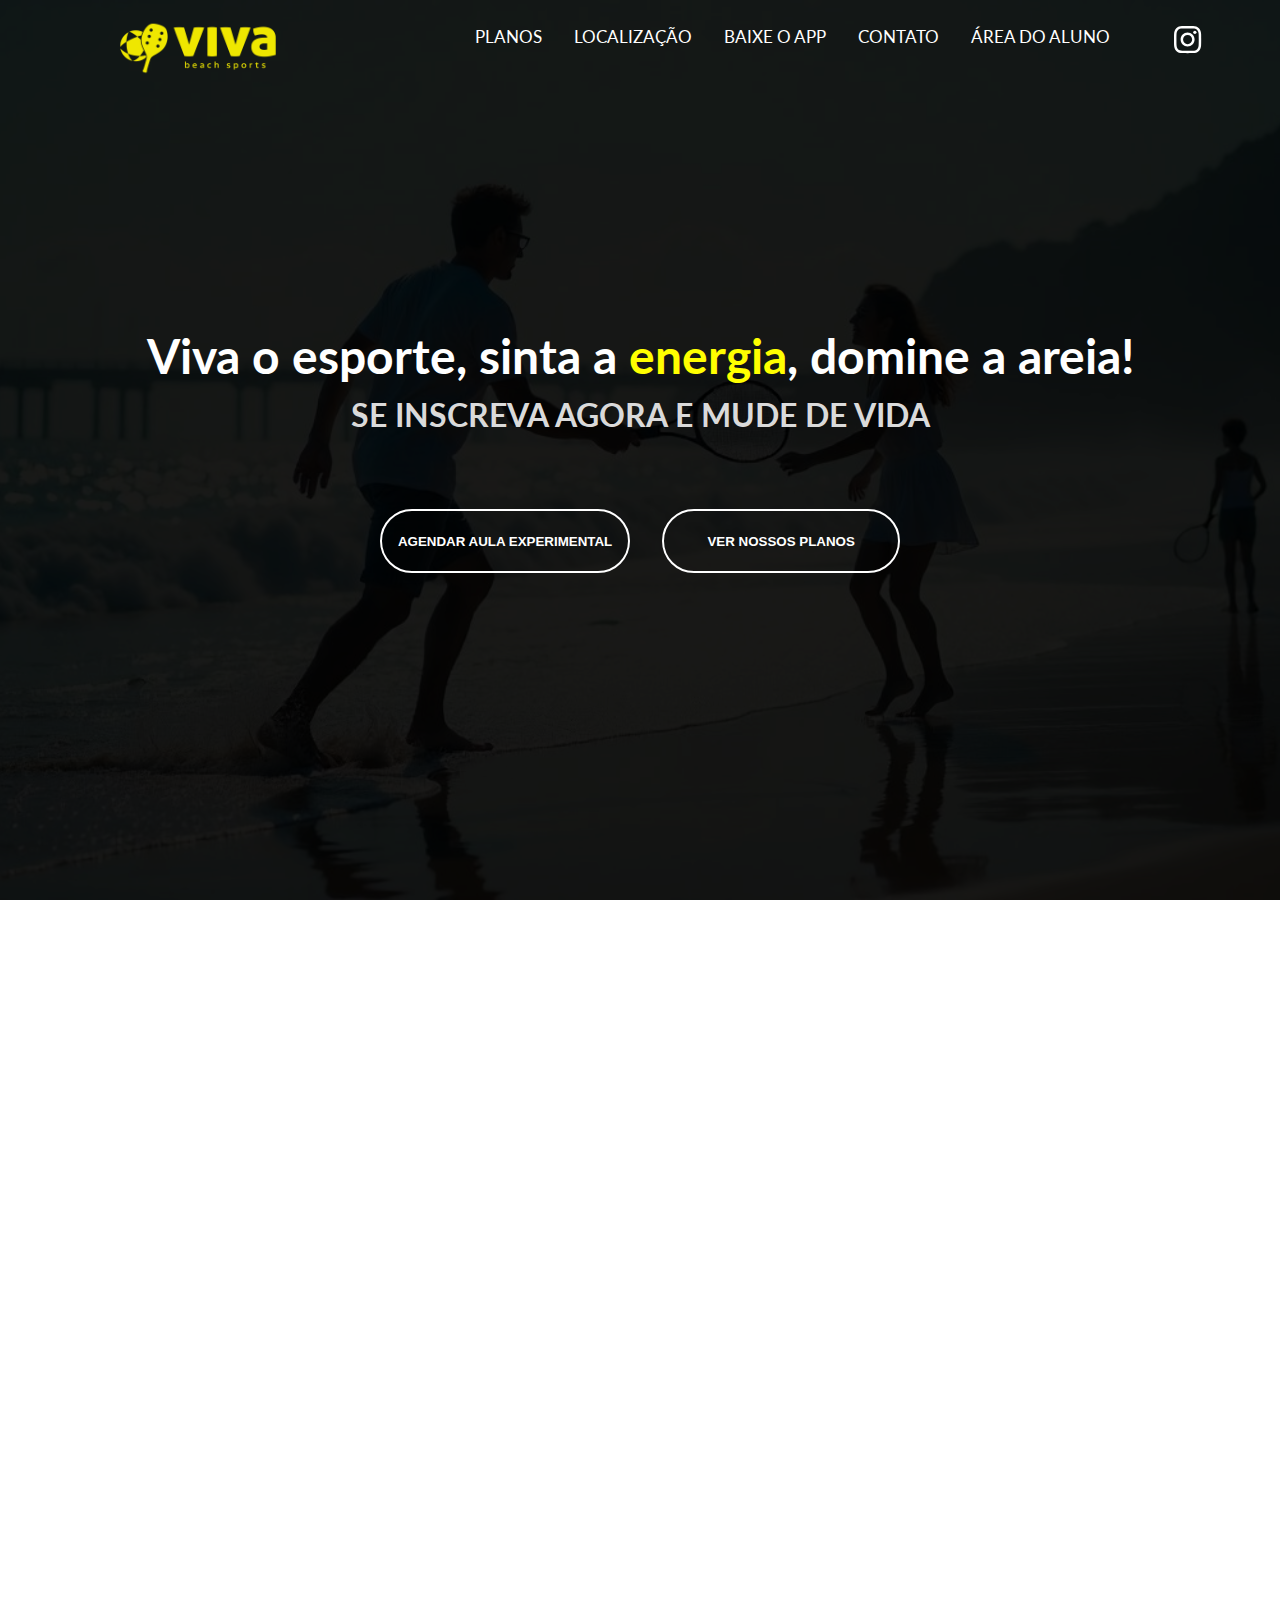
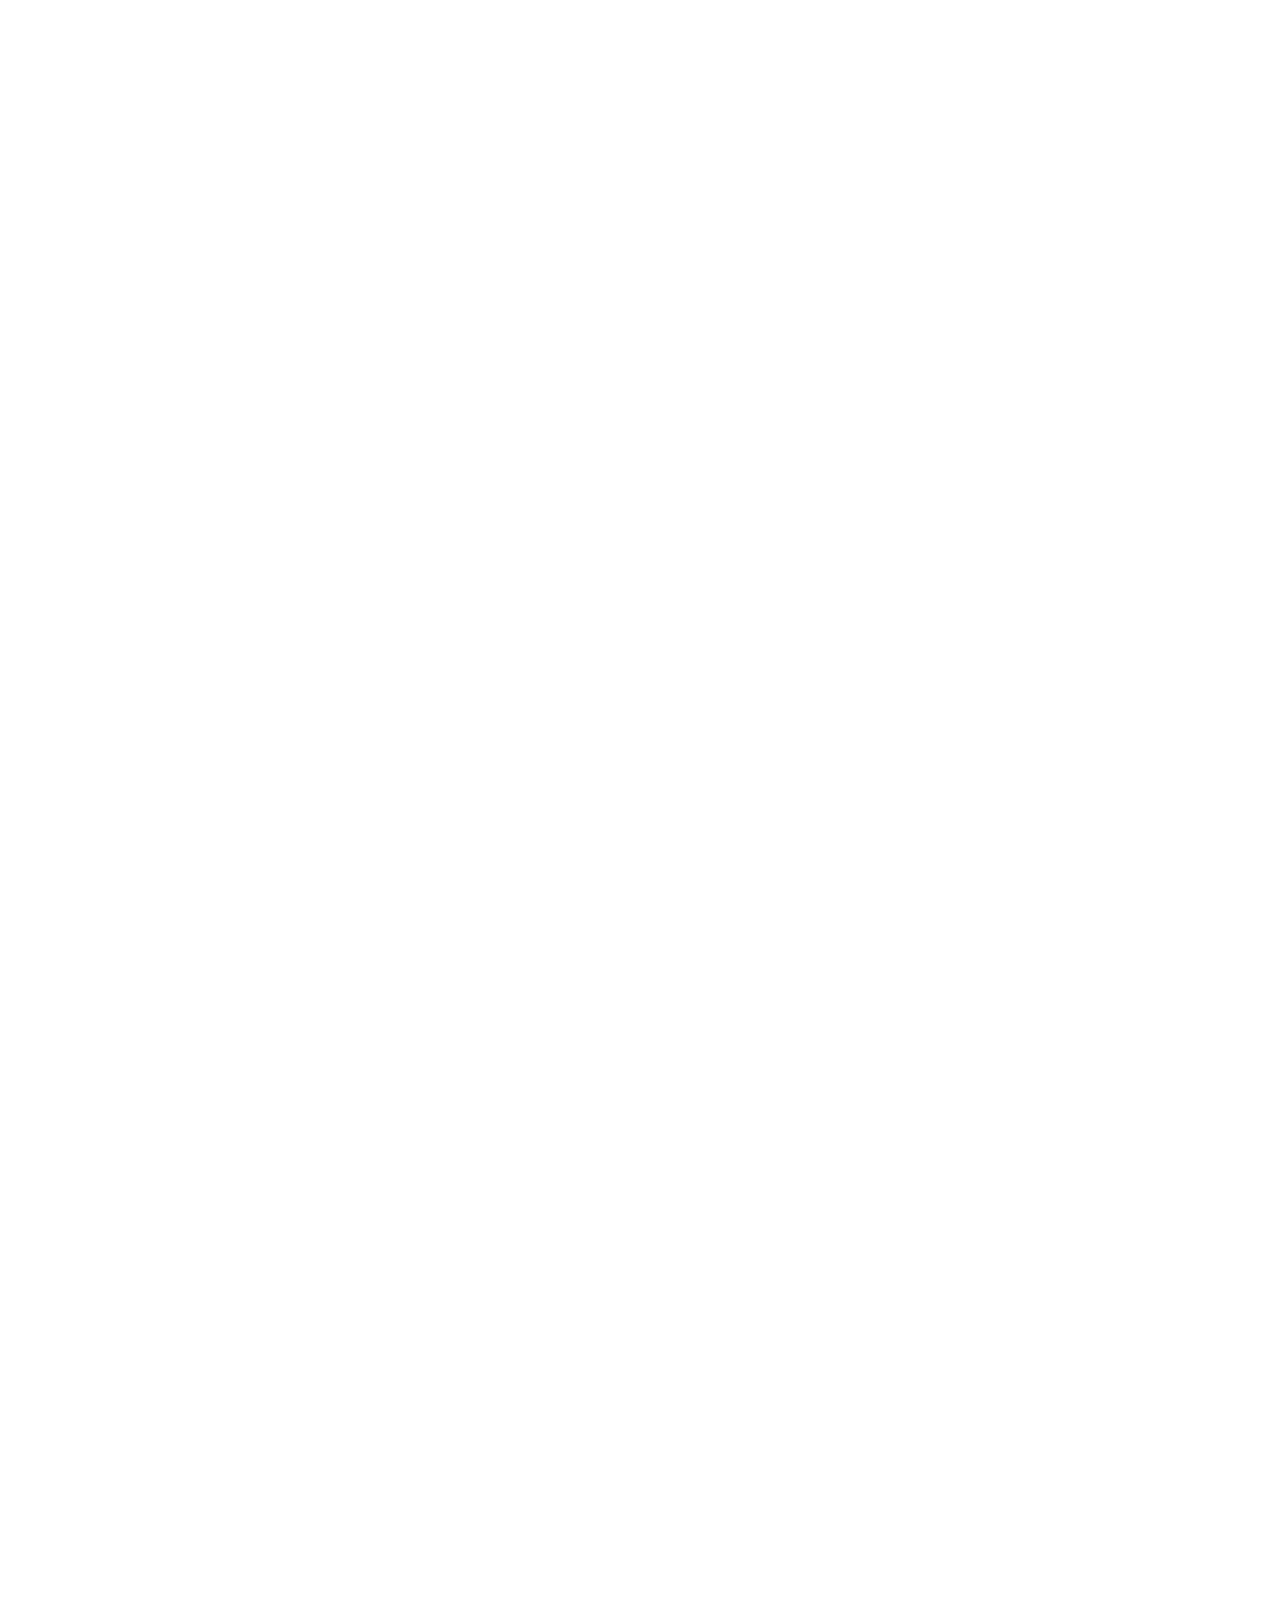
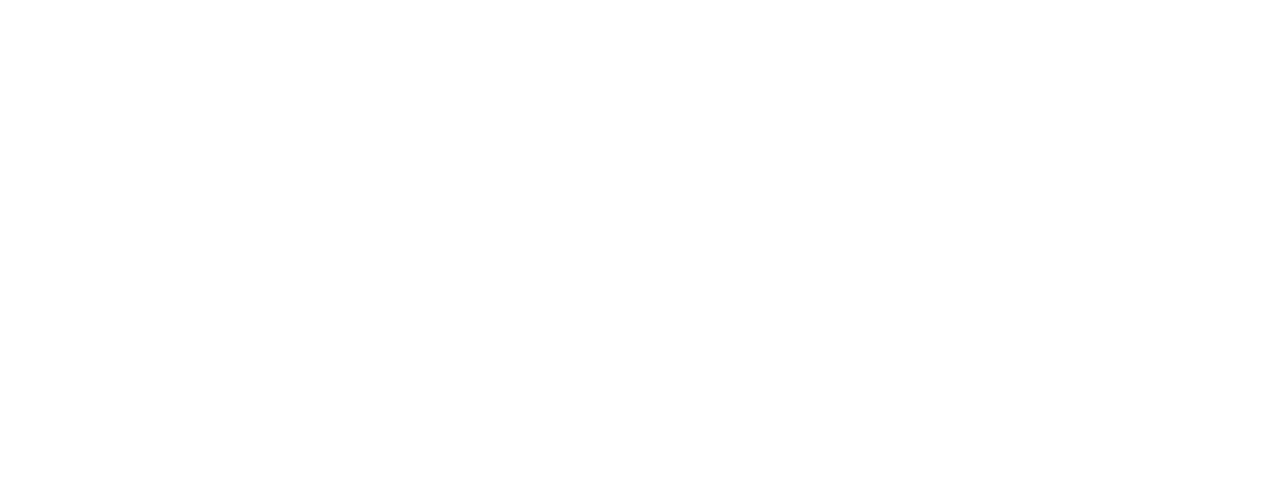
<file: vivabeachsports-main/index.html>
<!DOCTYPE html>
<html lang="pt-br">
<head>
    <meta charset="UTF-8">
    <meta name="viewport" content="width=device-width, initial-scale=1.0">
    <link rel="stylesheet" href="style.css">
    <link rel="stylesheet" href="hovers.css">
    <link rel="stylesheet" href="medias.css">
    <link rel="preconnect" href="https://fonts.googleapis.com">
    <link rel="preconnect" href="https://fonts.gstatic.com" crossorigin>
    <link href="https://fonts.googleapis.com/css2?family=Poppins:ital,wght@0,100;0,200;0,300;0,400;0,500;0,600;0,700;0,800;0,900;1,100;1,200;1,300;1,400;1,500;1,600;1,700;1,800;1,900&display=swap" rel="stylesheet">
    <link rel="preconnect" href="https://fonts.googleapis.com">
    <link rel="preconnect" href="https://fonts.gstatic.com" crossorigin>
    <link href="https://fonts.googleapis.com/css2?family=Lato:ital,wght@0,100;0,300;0,400;0,700;0,900;1,100;1,300;1,400;1,700;1,900&display=swap" rel="stylesheet">
    <title>VIVA BEACH SPORTS</title>
</head>
<body>
    <div id="planosDetailsHolder">
        <div class="planosDetails" id="planosDetails1">
            <button class="planosDetailsBtn" id="planosDetailsBtn1"><svg xmlns="http://www.w3.org/2000/svg" xmlns:xlink="http://www.w3.org/1999/xlink" version="1.1" id="Capa_1" x="0px" y="0px" viewBox="0 0 512.021 512.021" style="enable-background:new 0 0 512.021 512.021;" xml:space="preserve" width="30" height="30">
                <g>
                    <path d="M301.258,256.01L502.645,54.645c12.501-12.501,12.501-32.769,0-45.269c-12.501-12.501-32.769-12.501-45.269,0l0,0   L256.01,210.762L54.645,9.376c-12.501-12.501-32.769-12.501-45.269,0s-12.501,32.769,0,45.269L210.762,256.01L9.376,457.376   c-12.501,12.501-12.501,32.769,0,45.269s32.769,12.501,45.269,0L256.01,301.258l201.365,201.387   c12.501,12.501,32.769,12.501,45.269,0c12.501-12.501,12.501-32.769,0-45.269L301.258,256.01z"/>
                </g>
                </svg></button>
            <div class="planosDetailsTitleHolder">
                <h1 class="planosDetailsTitle">SEMESTRAL - BEACH TENNIS <br>FREE PASS</h1>
                <p class="vigencia">Vigência: <span>Duração de 6 meses</span></p>
            </div>
            <p class="planosDetailsPrice">249,90<span>por mês</span></p>
            <ul class="planosDetailsList">
                <li class="planosDetailsListLi">Acesso <span>ILIMITADO</span></li>
                <li class="planosDetailsListLi"><span>AUTONOMIA</span> para marcação de aulas</li>
                <li class="planosDetailsListLi">Profissionais Capacitados</li>
                <li class="planosDetailsListLi">Estacionamento gratuito e <span>PRIVATIVO</span></li>
                <li class="planosDetailsListLi">Aplicativo Simples, rápido e intuitivo</li>
            </ul>
            <h2 class="planosDetailsSubTitle">Atividades</h2>
            <p class="planosDetailsAtividades"><span>Ilimitado</span>: AULA EXPERIMENTAL, BEACH INICIANTE, BEACH INT. 1, BEACH INT. 2 </p>
        </div>

        <div class="planosDetails" id="planosDetails2">
            <button class="planosDetailsBtn" id="planosDetailsBtn2"><svg xmlns="http://www.w3.org/2000/svg" xmlns:xlink="http://www.w3.org/1999/xlink" version="1.1" id="Capa_1" x="0px" y="0px" viewBox="0 0 512.021 512.021" style="enable-background:new 0 0 512.021 512.021;" xml:space="preserve" width="30" height="30">
                <g>
                    <path d="M301.258,256.01L502.645,54.645c12.501-12.501,12.501-32.769,0-45.269c-12.501-12.501-32.769-12.501-45.269,0l0,0   L256.01,210.762L54.645,9.376c-12.501-12.501-32.769-12.501-45.269,0s-12.501,32.769,0,45.269L210.762,256.01L9.376,457.376   c-12.501,12.501-12.501,32.769,0,45.269s32.769,12.501,45.269,0L256.01,301.258l201.365,201.387   c12.501,12.501,32.769,12.501,45.269,0c12.501-12.501,12.501-32.769,0-45.269L301.258,256.01z"/>
                </g>
                </svg></button>
            <div class="planosDetailsTitleHolder">
                <h1 class="planosDetailsTitle">SEMESTRAL@ - BEACH TENNIS <br>FREE PASS</h1>
                <p class="vigencia">Vigência: <span>Duração de 6 meses</span></p>
            </div>
            <p class="planosDetailsPrice">249,90<span>por mês</span></p>
            <ul class="planosDetailsList">
                <li class="planosDetailsListLi">Acesso <span>ILIMITADO</span></li>
                <li class="planosDetailsListLi"><span>AUTONOMIA</span> para marcação de aulas</li>
                <li class="planosDetailsListLi">Profissionais Capacitados</li>
                <li class="planosDetailsListLi">Estacionamento gratuito e <span>PRIVATIVO</span></li>
                <li class="planosDetailsListLi">Aplicativo Simples, rápido e intuitivo</li>
            </ul>
            <h2 class="planosDetailsSubTitle">Atividades</h2>
            <p class="planosDetailsAtividades"><span>Ilimitado</span>: AULA EXPERIMENTAL, BEACH INICIANTE, BEACH INT. 1, BEACH INT. 2 </p>
        </div>

        <div class="planosDetails" id="planosDetails3">
            <button class="planosDetailsBtn" id="planosDetailsBtn3"><svg xmlns="http://www.w3.org/2000/svg" xmlns:xlink="http://www.w3.org/1999/xlink" version="1.1" id="Capa_1" x="0px" y="0px" viewBox="0 0 512.021 512.021" style="enable-background:new 0 0 512.021 512.021;" xml:space="preserve" width="30" height="30">
                <g>
                    <path d="M301.258,256.01L502.645,54.645c12.501-12.501,12.501-32.769,0-45.269c-12.501-12.501-32.769-12.501-45.269,0l0,0   L256.01,210.762L54.645,9.376c-12.501-12.501-32.769-12.501-45.269,0s-12.501,32.769,0,45.269L210.762,256.01L9.376,457.376   c-12.501,12.501-12.501,32.769,0,45.269s32.769,12.501,45.269,0L256.01,301.258l201.365,201.387   c12.501,12.501,32.769,12.501,45.269,0c12.501-12.501,12.501-32.769,0-45.269L301.258,256.01z"/>
                </g>
                </svg></button>
            <div class="planosDetailsTitleHolder">
                <h1 class="planosDetailsTitle">SEMESTRAL# - BEACH TENNIS <br>FREE PASS</h1>
                <p class="vigencia">Vigência: <span>Duração de 6 meses</span></p>
            </div>
            <p class="planosDetailsPrice">249,90<span>por mês</span></p>
            <ul class="planosDetailsList">
                <li class="planosDetailsListLi">Acesso <span>ILIMITADO</span></li>
                <li class="planosDetailsListLi"><span>AUTONOMIA</span> para marcação de aulas</li>
                <li class="planosDetailsListLi">Profissionais Capacitados</li>
                <li class="planosDetailsListLi">Estacionamento gratuito e <span>PRIVATIVO</span></li>
                <li class="planosDetailsListLi">Aplicativo Simples, rápido e intuitivo</li>
            </ul>
            <h2 class="planosDetailsSubTitle">Atividades</h2>
            <p class="planosDetailsAtividades"><span>Ilimitado</span>: AULA EXPERIMENTAL, BEACH INICIANTE, BEACH INT. 1, BEACH INT. 2 </p>
        </div>
    </div>
    <div id="menuResponsive">
        <div id="menuResponsiveXContainer"><button id="menuResponsiveBtn" onclick="menuResponsiveBtn()"><svg xmlns="http://www.w3.org/2000/svg" xmlns:xlink="http://www.w3.org/1999/xlink" version="1.1" id="Capa_1" x="0px" y="0px" viewBox="0 0 512.021 512.021" style="enable-background:new 0 0 512.021 512.021;" xml:space="preserve" width="512" height="512">
            <g>
                <path d="M301.258,256.01L502.645,54.645c12.501-12.501,12.501-32.769,0-45.269c-12.501-12.501-32.769-12.501-45.269,0l0,0   L256.01,210.762L54.645,9.376c-12.501-12.501-32.769-12.501-45.269,0s-12.501,32.769,0,45.269L210.762,256.01L9.376,457.376   c-12.501,12.501-12.501,32.769,0,45.269s32.769,12.501,45.269,0L256.01,301.258l201.365,201.387   c12.501,12.501,32.769,12.501,45.269,0c12.501-12.501,12.501-32.769,0-45.269L301.258,256.01z"/>
            </g>
            </svg></button></div>
        <div id="menuResponsiveContainer">
            <button id="menuResposiveLink1" class="menuResponsiveLinks">PLANOS</button>
            <button id="menuResposiveLink2" class="menuResponsiveLinks">LOCALIZAÇÃO</button>
            <button id="menuResposiveLink3" class="menuResponsiveLinks">BAIXE O APP</button>
            <button id="menuResposiveLink4" class="menuResponsiveLinks">CONTATO</button>
            <button id="menuResposiveLink5" class="menuResponsiveLinks">ÁREA DO ALUNO</button>
        </div>
    </div>
    <header id="header">
        <a href="index.html" id="headerLogo"><img src="43335dd2-861b-4e0d-ace1-5b8dd1a65a3d.png" alt="Viva Beach Sports Logo" id="headerLogoImg"></a>
        <nav id="navHeader">
            <a href="#planos" class="navHeaderLink">PLANOS</a>
            <a href="#localizacao" class="navHeaderLink">LOCALIZAÇÃO</a>
            <a href="#baixeAPP" class="navHeaderLink">BAIXE O APP</a>
            <a href="#footer" class="navHeaderLink">CONTATO</a>
            <a href="../diretorio area do aluno/areaDoAluno.html" class="navHeaderLink">ÁREA DO ALUNO</a>
            <a href="https://www.instagram.com/viva.beachsports/" id="navHeaderLinkInstagram" target="_blank">
                <svg xmlns="http://www.w3.org/2000/svg" xmlns:xlink="http://www.w3.org/1999/xlink" version="1.1" id="Capa_1" x="0px" y="0px" viewBox="0 0 24 24" style="enable-background:new 0 0 24 24;" xml:space="preserve">
                    <g>
                        <path d="M12,2.162c3.204,0,3.584,0.012,4.849,0.07c1.308,0.06,2.655,0.358,3.608,1.311c0.962,0.962,1.251,2.296,1.311,3.608   c0.058,1.265,0.07,1.645,0.07,4.849c0,3.204-0.012,3.584-0.07,4.849c-0.059,1.301-0.364,2.661-1.311,3.608   c-0.962,0.962-2.295,1.251-3.608,1.311c-1.265,0.058-1.645,0.07-4.849,0.07s-3.584-0.012-4.849-0.07   c-1.291-0.059-2.669-0.371-3.608-1.311c-0.957-0.957-1.251-2.304-1.311-3.608c-0.058-1.265-0.07-1.645-0.07-4.849   c0-3.204,0.012-3.584,0.07-4.849c0.059-1.296,0.367-2.664,1.311-3.608c0.96-0.96,2.299-1.251,3.608-1.311   C8.416,2.174,8.796,2.162,12,2.162 M12,0C8.741,0,8.332,0.014,7.052,0.072C5.197,0.157,3.355,0.673,2.014,2.014   C0.668,3.36,0.157,5.198,0.072,7.052C0.014,8.332,0,8.741,0,12c0,3.259,0.014,3.668,0.072,4.948c0.085,1.853,0.603,3.7,1.942,5.038   c1.345,1.345,3.186,1.857,5.038,1.942C8.332,23.986,8.741,24,12,24c3.259,0,3.668-0.014,4.948-0.072   c1.854-0.085,3.698-0.602,5.038-1.942c1.347-1.347,1.857-3.184,1.942-5.038C23.986,15.668,24,15.259,24,12   c0-3.259-0.014-3.668-0.072-4.948c-0.085-1.855-0.602-3.698-1.942-5.038c-1.343-1.343-3.189-1.858-5.038-1.942   C15.668,0.014,15.259,0,12,0z"/>
                        <path d="M12,5.838c-3.403,0-6.162,2.759-6.162,6.162c0,3.403,2.759,6.162,6.162,6.162s6.162-2.759,6.162-6.162   C18.162,8.597,15.403,5.838,12,5.838z M12,16c-2.209,0-4-1.791-4-4s1.791-4,4-4s4,1.791,4,4S14.209,16,12,16z"/>
                        <circle cx="18.406" cy="5.594" r="1.44"/>
                    </g>
                    </svg>
            </a>
        </nav>
    </header>

    <section id="hero">
        
        <button id="menuBtn" onclick="menuBtn()">
            <svg xmlns="http://www.w3.org/2000/svg" xmlns:xlink="http://www.w3.org/1999/xlink" version="1.1" id="menu" x="0px" y="0px" viewBox="0 0 512 512" style="enable-background:new 0 0 512 512;" xml:space="preserve" width="512" height="512">
                <g>
                    <path d="M480,224H32c-17.673,0-32,14.327-32,32s14.327,32,32,32h448c17.673,0,32-14.327,32-32S497.673,224,480,224z"/>
                    <path d="M32,138.667h448c17.673,0,32-14.327,32-32s-14.327-32-32-32H32c-17.673,0-32,14.327-32,32S14.327,138.667,32,138.667z"/>
                    <path d="M480,373.333H32c-17.673,0-32,14.327-32,32s14.327,32,32,32h448c17.673,0,32-14.327,32-32S497.673,373.333,480,373.333z"/>
                </g>
                </svg>
        </button>
        <div id="heroHolder">
            <h1 id="heroHolderTitle">Viva o <span id="esporte">esporte</span>, sinta a <span id="energia">energia</span>, <span id="quebraHero">domine a <span id="areia">areia</span>!</span></h1>
            <h2 id="heroHolderText">SE INSCREVA AGORA E MUDE DE VIDA</h2>
            <div id="heroHolderBtnContainer">
                <button class="heroHolderBtn" id="heroHolderBtnExperimental" onclick="window.location.href='../diretorio aula experimental/aulaExperimental.html';">AGENDAR AULA EXPERIMENTAL</button>
                <button onclick="scrollToPlanos()" class="heroHolderBtn" id="heroHolderBtnPlanos">VER NOSSOS PLANOS</button>
            </div>
        </div>
    </section>

    <section id="planos">
        <h1 id="planosTitle">Confira nossos planos</h1>
        <h2 id="planosText">Entre para o time e viva o esporte!🏆💪</h2>
        <div id="planosContainer">
            <div id="planosBtnContainerResponsive">
                <button class="planosBtnResponsive" id="planoBtn1Responsive">Beach tennis</button>
                <button class="planosBtnResponsive" id="planoBtn2Responsive">Futevôlei</button>
                <button class="planosBtnResponsive" id="planoBtn3Responsive">Beach Tennis + Futevôlei</button>
            </div>
            <div id="planosBtnContainer">
                <button class="planosBtn" id="planoBtn1">Beach tennis</button>
                <button class="planosBtn" id="planoBtn2">Futevôlei</button>
                <button class="planosBtn" id="planoBtn3">Beach Tennis + Futevôlei</button>
            </div>
            <div id="planoContainerContainerResponsive1" class="planoContainerContainerResponsive">
                <div class="planoCardResponsive">
                    <h1 class="planoCardTitleResponsive">SEMESTRAL - BEACH TENNIS FREE PASS</h1>
                    <p class="planoCardPriceResponsive">249<span>,90</span></p>
                    <p class="perMonthResponsive">por mês</p>
                    <button class="planoCardBtnResponsive planoCardBtnVantagemResponsive">EU QUERO</button>
                    <p class="planoCardParcelaResponsive">1.499,40 em até 6x</p>
                    <div class="planoCardFooterResponsive">
                        <h1 class="planoCardFooterTitleResponsive">Duração de 6 meses</h1>
                        <button class="planoCardFooterBtnResponsive">Mais sobre este plano</button>
                    </div>
                </div>

                <div class="planoCardResponsive">
                    <h1 class="planoCardTitleResponsive">TRIMESTRAL - BEACH TENNIS FREE PASS</h1>
                    <p class="planoCardPriceResponsive">259<span>,90</span></p>
                    <p class="perMonthResponsive">por mês</p>
                    <button class="planoCardBtnResponsive planoCardBtnVantagemResponsive">EU QUERO</button>
                    <p class="planoCardParcelaResponsive">779,70 em até 3x</p>
                    <div class="planoCardFooterResponsive">
                        <h1 class="planoCardFooterTitleResponsive">Duração de 3 meses</h1>
                        <button class="planoCardFooterBtnResponsive">Mais sobre este plano</button>
                    </div>
                </div>

                <div class="planoCardResponsive">
                    <h1 class="planoCardTitleResponsive">SEMESTRAL - BEACH TENNIS 3X</h1>
                    <p class="planoCardPriceResponsive">199<span>,90</span></p>
                    <p class="perMonthResponsive">por mês</p>
                    <button class="planoCardBtnResponsive">EU QUERO</button>
                    <p class="planoCardParcelaResponsive">1.199,40 em até 6x</p>
                    <div class="planoCardFooterResponsive">
                        <h1 class="planoCardFooterTitleResponsive">Duração de 6 meses</h1>
                        <button class="planoCardFooterBtnResponsive">Mais sobre este plano</button>
                    </div>
                </div>

                <div class="planoCardResponsive">
                    <h1 class="planoCardTitleResponsive">SEMESTRAL - BEACH TENNIS 2X</h1>
                    <p class="planoCardPriceResponsive">179<span>,90</span></p>
                    <p class="perMonthResponsive">por mês</p>
                    <button class="planoCardBtnResponsive">EU QUERO</button>
                    <p class="planoCardParcelaResponsive">1.079,40 em até 6x</p>
                    <div class="planoCardFooterResponsive">
                        <h1 class="planoCardFooterTitleResponsive">Duração de 6 meses</h1>
                        <button class="planoCardFooterBtnResponsive">Mais sobre este plano</button>
                    </div>
                </div>

                <div class="planoCardResponsive">
                    <h1 class="planoCardTitleResponsive">TRIMESTRAL - BEACH TENNIS 3X</h1>
                    <p class="planoCardPriceResponsive">209<span>,90</span></p>
                    <p class="perMonthResponsive">por mês</p>
                    <button class="planoCardBtnResponsive">EU QUERO</button>
                    <p class="planoCardParcelaResponsive">629,70 em até 3x</p>
                    <div class="planoCardFooterResponsive">
                        <h1 class="planoCardFooterTitleResponsive">Duração de 3 meses</h1>
                        <button class="planoCardFooterBtnResponsive">Mais sobre este plano</button>
                    </div>
                </div>

                <div class="planoCardResponsive">
                    <h1 class="planoCardTitleResponsive">TRIMESTRAL - BEACH TENNIS 2X</h1>
                    <p class="planoCardPriceResponsive">189<span>,90</span></p>
                    <p class="perMonthResponsive">por mês</p>
                    <button class="planoCardBtnResponsive">EU QUERO</button>
                    <p class="planoCardParcelaResponsive">569,70 em até 3x</p>
                    <div class="planoCardFooterResponsive">
                        <h1 class="planoCardFooterTitleResponsive">Duração de 3 meses</h1>
                        <button class="planoCardFooterBtnResponsive">Mais sobre este plano</button>
                    </div>
                </div>
            </div>
            <div id="planoContainerContainerResponsive2" class="planoContainerContainerResponsive">
                <div class="planoCardResponsive">
                    <h1 class="planoCardTitleResponsive">SEMESTRAL - BEACH TENNIS FREE PASS</h1>
                    <p class="planoCardPriceResponsive">249<span>,90</span></p>
                    <p class="perMonthResponsive">por mês</p>
                    <button class="planoCardBtnResponsive planoCardBtnVantagemResponsive">EU QUERO</button>
                    <p class="planoCardParcelaResponsive">1.499,40 em até 6x</p>
                    <div class="planoCardFooterResponsive">
                        <h1 class="planoCardFooterTitleResponsive">Duração de 6 meses</h1>
                        <button class="planoCardFooterBtnResponsive">Mais sobre este plano</button>
                    </div>
                </div>

                <div class="planoCardResponsive">
                    <h1 class="planoCardTitleResponsive">TRIMESTRAL - BEACH TENNIS FREE PASS</h1>
                    <p class="planoCardPriceResponsive">259<span>,90</span></p>
                    <p class="perMonthResponsive">por mês</p>
                    <button class="planoCardBtnResponsive planoCardBtnVantagemResponsive">EU QUERO</button>
                    <p class="planoCardParcelaResponsive">779,70 em até 3x</p>
                    <div class="planoCardFooterResponsive">
                        <h1 class="planoCardFooterTitleResponsive">Duração de 3 meses</h1>
                        <button class="planoCardFooterBtnResponsive">Mais sobre este plano</button>
                    </div>
                </div>

                <div class="planoCardResponsive">
                    <h1 class="planoCardTitleResponsive">SEMESTRAL - BEACH TENNIS 3X</h1>
                    <p class="planoCardPriceResponsive">199<span>,90</span></p>
                    <p class="perMonthResponsive">por mês</p>
                    <button class="planoCardBtnResponsive">EU QUERO</button>
                    <p class="planoCardParcelaResponsive">1.199,40 em até 6x</p>
                    <div class="planoCardFooterResponsive">
                        <h1 class="planoCardFooterTitleResponsive">Duração de 6 meses</h1>
                        <button class="planoCardFooterBtnResponsive">Mais sobre este plano</button>
                    </div>
                </div>

                <div class="planoCardResponsive">
                    <h1 class="planoCardTitleResponsive">SEMESTRAL - BEACH TENNIS 2X</h1>
                    <p class="planoCardPriceResponsive">179<span>,90</span></p>
                    <p class="perMonthResponsive">por mês</p>
                    <button class="planoCardBtnResponsive">EU QUERO</button>
                    <p class="planoCardParcelaResponsive">1.079,40 em até 6x</p>
                    <div class="planoCardFooterResponsive">
                        <h1 class="planoCardFooterTitleResponsive">Duração de 6 meses</h1>
                        <button class="planoCardFooterBtnResponsive">Mais sobre este plano</button>
                    </div>
                </div>

                <div class="planoCardResponsive">
                    <h1 class="planoCardTitleResponsive">TRIMESTRAL - BEACH TENNIS 3X</h1>
                    <p class="planoCardPriceResponsive">209<span>,90</span></p>
                    <p class="perMonthResponsive">por mês</p>
                    <button class="planoCardBtnResponsive">EU QUERO</button>
                    <p class="planoCardParcelaResponsive">629,70 em até 3x</p>
                    <div class="planoCardFooterResponsive">
                        <h1 class="planoCardFooterTitleResponsive">Duração de 3 meses</h1>
                        <button class="planoCardFooterBtnResponsive">Mais sobre este plano</button>
                    </div>
                </div>

                <div class="planoCardResponsive">
                    <h1 class="planoCardTitleResponsive">TRIMESTRAL - BEACH TENNIS 2X</h1>
                    <p class="planoCardPriceResponsive">189<span>,90</span></p>
                    <p class="perMonthResponsive">por mês</p>
                    <button class="planoCardBtnResponsive">EU QUERO</button>
                    <p class="planoCardParcelaResponsive">569,70 em até 3x</p>
                    <div class="planoCardFooterResponsive">
                        <h1 class="planoCardFooterTitleResponsive">Duração de 3 meses</h1>
                        <button class="planoCardFooterBtnResponsive">Mais sobre este plano</button>
                    </div>
                </div>
            </div>

            <div id="planoContainerContainerResponsive3" class="planoContainerContainerResponsive">
                <div class="planoCardResponsive">
                    <h1 class="planoCardTitleResponsive">SEMESTRAL# - BEACH TENNIS FREE PASS</h1>
                    <p class="planoCardPriceResponsive">249<span>,90</span></p>
                    <p class="perMonthResponsive">por mês</p>
                    <button class="planoCardBtnResponsive planoCardBtnVantagemResponsive">EU QUERO</button>
                    <p class="planoCardParcelaResponsive">1.499,40 em até 6x</p>
                    <div class="planoCardFooterResponsive">
                        <h1 class="planoCardFooterTitleResponsive">Duração de 6 meses</h1>
                        <button class="planoCardFooterBtnResponsive">Mais sobre este plano</button>
                    </div>
                </div>

                <div class="planoCardResponsive">
                    <h1 class="planoCardTitleResponsive">TRIMESTRAL - BEACH TENNIS FREE PASS</h1>
                    <p class="planoCardPriceResponsive">259<span>,90</span></p>
                    <p class="perMonthResponsive">por mês</p>
                    <button class="planoCardBtnResponsive planoCardBtnVantagemResponsive">EU QUERO</button>
                    <p class="planoCardParcelaResponsive">779,70 em até 3x</p>
                    <div class="planoCardFooterResponsive">
                        <h1 class="planoCardFooterTitleResponsive">Duração de 3 meses</h1>
                        <button class="planoCardFooterBtnResponsive">Mais sobre este plano</button>
                    </div>
                </div>

                <div class="planoCardResponsive">
                    <h1 class="planoCardTitleResponsive">SEMESTRAL - BEACH TENNIS 3X</h1>
                    <p class="planoCardPriceResponsive">199<span>,90</span></p>
                    <p class="perMonthResponsive">por mês</p>
                    <button class="planoCardBtnResponsive">EU QUERO</button>
                    <p class="planoCardParcelaResponsive">1.199,40 em até 6x</p>
                    <div class="planoCardFooterResponsive">
                        <h1 class="planoCardFooterTitleResponsive">Duração de 6 meses</h1>
                        <button class="planoCardFooterBtnResponsive">Mais sobre este plano</button>
                    </div>
                </div>

                <div class="planoCardResponsive">
                    <h1 class="planoCardTitleResponsive">SEMESTRAL - BEACH TENNIS 2X</h1>
                    <p class="planoCardPriceResponsive">179<span>,90</span></p>
                    <p class="perMonthResponsive">por mês</p>
                    <button class="planoCardBtnResponsive">EU QUERO</button>
                    <p class="planoCardParcelaResponsive">1.079,40 em até 6x</p>
                    <div class="planoCardFooterResponsive">
                        <h1 class="planoCardFooterTitleResponsive">Duração de 6 meses</h1>
                        <button class="planoCardFooterBtnResponsive">Mais sobre este plano</button>
                    </div>
                </div>

                <div class="planoCardResponsive">
                    <h1 class="planoCardTitleResponsive">TRIMESTRAL - BEACH TENNIS 3X</h1>
                    <p class="planoCardPriceResponsive">209<span>,90</span></p>
                    <p class="perMonthResponsive">por mês</p>
                    <button class="planoCardBtnResponsive">EU QUERO</button>
                    <p class="planoCardParcelaResponsive">629,70 em até 3x</p>
                    <div class="planoCardFooterResponsive">
                        <h1 class="planoCardFooterTitleResponsive">Duração de 3 meses</h1>
                        <button class="planoCardFooterBtnResponsive">Mais sobre este plano</button>
                    </div>
                </div>

                <div class="planoCardResponsive">
                    <h1 class="planoCardTitleResponsive">TRIMESTRAL - BEACH TENNIS 2X</h1>
                    <p class="planoCardPriceResponsive">189<span>,90</span></p>
                    <p class="perMonthResponsive">por mês</p>
                    <button class="planoCardBtnResponsive">EU QUERO</button>
                    <p class="planoCardParcelaResponsive">569,70 em até 3x</p>
                    <div class="planoCardFooterResponsive">
                        <h1 class="planoCardFooterTitleResponsive">Duração de 3 meses</h1>
                        <button class="planoCardFooterBtnResponsive">Mais sobre este plano</button>
                    </div>
                </div>

                <div class="planoCardResponsive">
                    <h1 class="planoCardTitleResponsive">TRIMESTRAL - BEACH TENNIS 2X</h1>
                    <p class="planoCardPriceResponsive">189<span>,90</span></p>
                    <p class="perMonthResponsive">por mês</p>
                    <button class="planoCardBtnResponsive">EU QUERO</button>
                    <p class="planoCardParcelaResponsive">569,70 em até 3x</p>
                    <div class="planoCardFooterResponsive">
                        <h1 class="planoCardFooterTitleResponsive">Duração de 3 meses</h1>
                        <button class="planoCardFooterBtnResponsive">Mais sobre este plano</button>
                    </div>
                </div>

                <div class="planoCardResponsive">
                    <h1 class="planoCardTitleResponsive">TRIMESTRAL - BEACH TENNIS 2X</h1>
                    <p class="planoCardPriceResponsive">189<span>,90</span></p>
                    <p class="perMonthResponsive">por mês</p>
                    <button class="planoCardBtnResponsive">EU QUERO</button>
                    <p class="planoCardParcelaResponsive">569,70 em até 3x</p>
                    <div class="planoCardFooterResponsive">
                        <h1 class="planoCardFooterTitleResponsive">Duração de 3 meses</h1>
                        <button class="planoCardFooterBtnResponsive">Mais sobre este plano</button>
                    </div>
                </div>
            </div>
            <div id="planoContainerContainer">
                <button class="planoArrowBtn planoArrowWrapper1" id="planoArrowBtn1"><svg xmlns="http://www.w3.org/2000/svg" id="Outline" viewBox="0 0 24 24" width="512" height="512"><path d="M7,24a1,1,0,0,1-.71-.29,1,1,0,0,1,0-1.42l8.17-8.17a3,3,0,0,0,0-4.24L6.29,1.71A1,1,0,0,1,7.71.29l8.17,8.17a5,5,0,0,1,0,7.08L7.71,23.71A1,1,0,0,1,7,24Z"/></svg></button>

                <button class="planoArrowBtn planoArrowWrapper2" id="planoArrowBtn2"><svg xmlns="http://www.w3.org/2000/svg" id="Outline" viewBox="0 0 24 24" width="512" height="512"><path d="M7,24a1,1,0,0,1-.71-.29,1,1,0,0,1,0-1.42l8.17-8.17a3,3,0,0,0,0-4.24L6.29,1.71A1,1,0,0,1,7.71.29l8.17,8.17a5,5,0,0,1,0,7.08L7.71,23.71A1,1,0,0,1,7,24Z"/></svg></button>

                <button class="planoArrowBtn planoArrowWrapper3" id="planoArrowBtn3"><svg xmlns="http://www.w3.org/2000/svg" id="Outline" viewBox="0 0 24 24" width="512" height="512"><path d="M7,24a1,1,0,0,1-.71-.29,1,1,0,0,1,0-1.42l8.17-8.17a3,3,0,0,0,0-4.24L6.29,1.71A1,1,0,0,1,7.71.29l8.17,8.17a5,5,0,0,1,0,7.08L7.71,23.71A1,1,0,0,1,7,24Z"/></svg></button>
                <div id="planoContainerHolder">
                    <div id="planoContainerHolderHolder">
                        <div id="planoContainerWrapper1" class="planoContainerWrapper">
                            <div class="planoCard">
                                <h1 class="planoCardTitle">SEMESTRAL - BEACH TENNIS FREE PASS</h1>
                                <p class="planoCardPrice">249<span>,90</span></p>
                                <p class="perMonth">por mês</p>
                                <button class="planoCardBtn planoCardBtnVantagem" id="planoCardBtn1">EU QUERO</button>
                                <p class="planoCardParcela">1.499,40 em até 6x</p>
                                <div class="planoCardFooter">
                                    <h1 class="planoCardFooterTitle">Duração de 6 meses</h1>
                                    <button class="planoCardFooterBtn" id="planoCardFooterBtn1" onclick="animateBox()">Mais sobre este plano</button>
                                </div>
                            </div>
                            <div class="planoCard">
                                <h1 class="planoCardTitle">SEMESTRAL - BEACH TENNIS FREE PASS</h1>
                                <p class="planoCardPrice">249<span>,90</span></p>
                                <p class="perMonth">por mês</p>
                                <button class="planoCardBtn planoCardBtnVantagem">EU QUERO</button>
                                <p class="planoCardParcela">1.499,40 em até 6x</p>
                                <div class="planoCardFooter">
                                    <h1 class="planoCardFooterTitle">Duração de 6 meses</h1>
                                    <button class="planoCardFooterBtn" id="planoCardFooterBtn2" onclick="animateBox2()"s>Mais sobre este plano</button>
                                </div>
                            </div>

                            <div class="planoCard">
                                <h1 class="planoCardTitle">SEMESTRAL - BEACH TENNIS FREE PASS</h1>
                                <p class="planoCardPrice">249<span>,90</span></p>
                                <p class="perMonth">por mês</p>
                                <button class="planoCardBtn">EU QUERO</button>
                                <p class="planoCardParcela">1.499,40 em até 6x</p>
                                <div class="planoCardFooter">
                                    <h1 class="planoCardFooterTitle">Duração de 6 meses</h1>
                                    <button class="planoCardFooterBtn" onclick="animateBox3()">Mais sobre este plano</button>
                                </div>
                            </div>

                            <div class="planoCard">
                                <h1 class="planoCardTitle">SEMESTRAL - BEACH TENNIS FREE PASS</h1>
                                <p class="planoCardPrice">249<span>,90</span></p>
                                <p class="perMonth">por mês</p>
                                <button class="planoCardBtn">EU QUERO</button>
                                <p class="planoCardParcela">1.499,40 em até 6x</p>
                                <div class="planoCardFooter">
                                    <h1 class="planoCardFooterTitle">Duração de 6 meses</h1>
                                    <button class="planoCardFooterBtn">Mais sobre este plano</button>
                                </div>
                            </div>

                            <div class="planoCard">
                                <h1 class="planoCardTitle">SEMESTRAL - BEACH TENNIS FREE PASS</h1>
                                <p class="planoCardPrice">249<span>,90</span></p>
                                <p class="perMonth">por mês</p>
                                <button class="planoCardBtn">EU QUERO</button>
                                <p class="planoCardParcela">1.499,40 em até 6x</p>
                                <div class="planoCardFooter">
                                    <h1 class="planoCardFooterTitle">Duração de 6 meses</h1>
                                    <button class="planoCardFooterBtn">Mais sobre este plano</button>
                                </div>
                            </div>

                            <div class="planoCard">
                                <h1 class="planoCardTitle">SEMESTRAL - BEACH TENNIS FREE PASS</h1>
                                <p class="planoCardPrice">249<span>,90</span></p>
                                <p class="perMonth">por mês</p>
                                <button class="planoCardBtn">EU QUERO</button>
                                <p class="planoCardParcela">1.499,40 em até 6x</p>
                                <div class="planoCardFooter">
                                    <h1 class="planoCardFooterTitle">Duração de 6 meses</h1>
                                    <button class="planoCardFooterBtn">Mais sobre este plano</button>
                                </div>
                            </div>
                        </div>
                        
                        <div id="planoContainerWrapper2" class="planoContainerWrapper">
                            <div class="planoCard">
                                <h1 class="planoCardTitle">SEMESTRAL - FUTEVÔLEI FREE PASS</h1>
                                <p class="planoCardPrice">189<span>,90</span></p>
                                <p class="perMonth">por mês</p>
                                <button class="planoCardBtn planoCardBtnVantagem">EU QUERO</button>
                                <p class="planoCardParcela">1.139,40 em até 6x</p>
                                <div class="planoCardFooter">
                                    <h1 class="planoCardFooterTitle">Duração de 6 meses</h1>
                                    <button class="planoCardFooterBtn">Mais sobre este plano</button>
                                </div>
                            </div>

                            <div class="planoCard">
                                <h1 class="planoCardTitle">SEMESTRAL - FUTEVÔLEI FREE PASS</h1>
                                <p class="planoCardPrice">189<span>,90</span></p>
                                <p class="perMonth">por mês</p>
                                <button class="planoCardBtn planoCardBtnVantagem">EU QUERO</button>
                                <p class="planoCardParcela">1.139,40 em até 6x</p>
                                <div class="planoCardFooter">
                                    <h1 class="planoCardFooterTitle">Duração de 6 meses</h1>
                                    <button class="planoCardFooterBtn">Mais sobre este plano</button>
                                </div>
                            </div>

                            <div class="planoCard">
                                <h1 class="planoCardTitle">SEMESTRAL - FUTEVÔLEI FREE PASS</h1>
                                <p class="planoCardPrice">189<span>,90</span></p>
                                <p class="perMonth">por mês</p>
                                <button class="planoCardBtn">EU QUERO</button>
                                <p class="planoCardParcela">1.139,40 em até 6x</p>
                                <div class="planoCardFooter">
                                    <h1 class="planoCardFooterTitle">Duração de 6 meses</h1>
                                    <button class="planoCardFooterBtn">Mais sobre este plano</button>
                                </div>
                            </div>

                            <div class="planoCard">
                                <h1 class="planoCardTitle">SEMESTRAL - FUTEVÔLEI FREE PASS</h1>
                                <p class="planoCardPrice">189<span>,90</span></p>
                                <p class="perMonth">por mês</p>
                                <button class="planoCardBtn">EU QUERO</button>
                                <p class="planoCardParcela">1.139,40 em até 6x</p>
                                <div class="planoCardFooter">
                                    <h1 class="planoCardFooterTitle">Duração de 6 meses</h1>
                                    <button class="planoCardFooterBtn">Mais sobre este plano</button>
                                </div>
                            </div>

                            <div class="planoCard">
                                <h1 class="planoCardTitle">SEMESTRAL - FUTEVÔLEI FREE PASS</h1>
                                <p class="planoCardPrice">189<span>,90</span></p>
                                <p class="perMonth">por mês</p>
                                <button class="planoCardBtn">EU QUERO</button>
                                <p class="planoCardParcela">1.139,40 em até 6x</p>
                                <div class="planoCardFooter">
                                    <h1 class="planoCardFooterTitle">Duração de 6 meses</h1>
                                    <button class="planoCardFooterBtn">Mais sobre este plano</button>
                                </div>
                            </div>

                            <div class="planoCard">
                                <h1 class="planoCardTitle">SEMESTRAL - FUTEVÔLEI FREE PASS</h1>
                                <p class="planoCardPrice">189<span>,90</span></p>
                                <p class="perMonth">por mês</p>
                                <button class="planoCardBtn">EU QUERO</button>
                                <p class="planoCardParcela">1.139,40 em até 6x</p>
                                <div class="planoCardFooter">
                                    <h1 class="planoCardFooterTitle">Duração de 6 meses</h1>
                                    <button class="planoCardFooterBtn">Mais sobre este plano</button>
                                </div>
                            </div>
                        </div>
                        <div id="planoContainerWrapper3" class="planoContainerWrapper">
                            <div class="planoCard">
                                <h1 class="planoCardTitle">SEMESTRAL - BEACH + FUTEVÔLEI FREE PASS</h1>
                                <p class="planoCardPrice">379<span>,90</span></p>
                                <p class="perMonth">por mês</p>
                                <button class="planoCardBtn planoCardBtnVantagem">EU QUERO</button>
                                <p class="planoCardParcela">2.279,40 em até 6x</p>
                                <div class="planoCardFooter">
                                    <h1 class="planoCardFooterTitle">Duração de 6 meses</h1>
                                    <button class="planoCardFooterBtn">Mais sobre este plano</button>
                                </div>
                            </div>

                            <div class="planoCard">
                                <h1 class="planoCardTitle">SEMESTRAL - BEACH + FUTEVÔLEI FREE PASS</h1>
                                <p class="planoCardPrice">379<span>,90</span></p>
                                <p class="perMonth">por mês</p>
                                <button class="planoCardBtn planoCardBtnVantagem">EU QUERO</button>
                                <p class="planoCardParcela">2.279,40 em até 6x</p>
                                <div class="planoCardFooter">
                                    <h1 class="planoCardFooterTitle">Duração de 6 meses</h1>
                                    <button class="planoCardFooterBtn">Mais sobre este plano</button>
                                </div>
                            </div>

                            <div class="planoCard">
                                <h1 class="planoCardTitle">SEMESTRAL - BEACH + FUTEVÔLEI FREE PASS</h1>
                                <p class="planoCardPrice">379<span>,90</span></p>
                                <p class="perMonth">por mês</p>
                                <button class="planoCardBtn">EU QUERO</button>
                                <p class="planoCardParcela">2.279,40 em até 6x</p>
                                <div class="planoCardFooter">
                                    <h1 class="planoCardFooterTitle">Duração de 6 meses</h1>
                                    <button class="planoCardFooterBtn">Mais sobre este plano</button>
                                </div>
                            </div>

                            <div class="planoCard">
                                <h1 class="planoCardTitle">SEMESTRAL - BEACH + FUTEVÔLEI FREE PASS</h1>
                                <p class="planoCardPrice">379<span>,90</span></p>
                                <p class="perMonth">por mês</p>
                                <button class="planoCardBtn">EU QUERO</button>
                                <p class="planoCardParcela">2.279,40 em até 6x</p>
                                <div class="planoCardFooter">
                                    <h1 class="planoCardFooterTitle">Duração de 6 meses</h1>
                                    <button class="planoCardFooterBtn">Mais sobre este plano</button>
                                </div>
                            </div>

                            <div class="planoCard">
                                <h1 class="planoCardTitle">SEMESTRAL - BEACH + FUTEVÔLEI FREE PASS</h1>
                                <p class="planoCardPrice">379<span>,90</span></p>
                                <p class="perMonth">por mês</p>
                                <button class="planoCardBtn">EU QUERO</button>
                                <p class="planoCardParcela">2.279,40 em até 6x</p>
                                <div class="planoCardFooter">
                                    <h1 class="planoCardFooterTitle">Duração de 6 meses</h1>
                                    <button class="planoCardFooterBtn">Mais sobre este plano</button>
                                </div>
                            </div>

                            <div class="planoCard">
                                <h1 class="planoCardTitle">SEMESTRAL - BEACH + FUTEVÔLEI FREE PASS</h1>
                                <p class="planoCardPrice">379<span>,90</span></p>
                                <p class="perMonth">por mês</p>
                                <button class="planoCardBtn">EU QUERO</button>
                                <p class="planoCardParcela">2.279,40 em até 6x</p>
                                <div class="planoCardFooter">
                                    <h1 class="planoCardFooterTitle">Duração de 6 meses</h1>
                                    <button class="planoCardFooterBtn">Mais sobre este plano</button>
                                </div>
                            </div>

                            <div class="planoCard">
                                <h1 class="planoCardTitle">SEMESTRAL - BEACH + FUTEVÔLEI FREE PASS</h1>
                                <p class="planoCardPrice">379<span>,90</span></p>
                                <p class="perMonth">por mês</p>
                                <button class="planoCardBtn">EU QUERO</button>
                                <p class="planoCardParcela">2.279,40 em até 6x</p>
                                <div class="planoCardFooter">
                                    <h1 class="planoCardFooterTitle">Duração de 6 meses</h1>
                                    <button class="planoCardFooterBtn">Mais sobre este plano</button>
                                </div>
                            </div>

                            <div class="planoCard">
                                <h1 class="planoCardTitle">SEMESTRAL - BEACH + FUTEVÔLEI FREE PASS</h1>
                                <p class="planoCardPrice">379<span>,90</span></p>
                                <p class="perMonth">por mês</p>
                                <button class="planoCardBtn">EU QUERO</button>
                                <p class="planoCardParcela">2.279,40 em até 6x</p>
                                <div class="planoCardFooter">
                                    <h1 class="planoCardFooterTitle">Duração de 6 meses</h1>
                                    <button class="planoCardFooterBtn">Mais sobre este plano</button>
                                </div>
                            </div>
                        </div>
                    </div>
                </div> 
                <button class="planoArrowBtn planoArrowWrapper1" id="planoArrowBtn4"><svg xmlns="http://www.w3.org/2000/svg" id="Outline" viewBox="0 0 24 24" width="512" height="512"><path d="M7,24a1,1,0,0,1-.71-.29,1,1,0,0,1,0-1.42l8.17-8.17a3,3,0,0,0,0-4.24L6.29,1.71A1,1,0,0,1,7.71.29l8.17,8.17a5,5,0,0,1,0,7.08L7.71,23.71A1,1,0,0,1,7,24Z"/></svg></button>

                <button class="planoArrowBtn planoArrowWrapper2" id="planoArrowBtn5"><svg xmlns="http://www.w3.org/2000/svg" id="Outline" viewBox="0 0 24 24" width="512" height="512"><path d="M7,24a1,1,0,0,1-.71-.29,1,1,0,0,1,0-1.42l8.17-8.17a3,3,0,0,0,0-4.24L6.29,1.71A1,1,0,0,1,7.71.29l8.17,8.17a5,5,0,0,1,0,7.08L7.71,23.71A1,1,0,0,1,7,24Z"/></svg></button>

                <button class="planoArrowBtn planoArrowWrapper3" id="planoArrowBtn6"><svg xmlns="http://www.w3.org/2000/svg" id="Outline" viewBox="0 0 24 24" width="512" height="512"><path d="M7,24a1,1,0,0,1-.71-.29,1,1,0,0,1,0-1.42l8.17-8.17a3,3,0,0,0,0-4.24L6.29,1.71A1,1,0,0,1,7.71.29l8.17,8.17a5,5,0,0,1,0,7.08L7.71,23.71A1,1,0,0,1,7,24Z"/></svg></button>
            </div>
        </div>
    </section>

    <section id="localizacao">
        <h1 id="localizacaoTitle"> Quer praticar Beach Tennis ou Futevôlei na nossa arena? 🏐🔥</h1>
        <p id="localizacaoText">📍 Confira nossa localização e venha treinar com a gente! </p>
        <iframe id="localizacaoMapa" src="https://www.google.com/maps/embed?pb=!1m18!1m12!1m3!1d3838.82642321344!2d-48.074935123972054!3d-15.81310392341786!2m3!1f0!2f0!3f0!3m2!1i1024!2i768!4f13.1!3m3!1m2!1s0x935a335a49c8127b%3A0xd2be4a3bc5864fd2!2sViva%20Beach%20Sports!5e0!3m2!1spt-PT!2sbr!4v1742930339091!5m2!1spt-PT!2sbr" width="600" height="450" style="border:0;" allowfullscreen="" loading="lazy" referrerpolicy="no-referrer-when-downgrade"></iframe>
    </section>        

    <section id="baixeAPP">
        <div id="baixeAPPContainer">
            <div id="baixeAPPImgContainer">
                <img src="2960c095-ab95-4dd2-b83c-dd1f19faf803.png" alt="Imagem Futevôlei">
            </div>
           <div id="baixeAPPContainerBox">
            <h1 id="baixeAPPTitle">Baixe o APP</h1>
            <p id="baixeAPPText">Baixe nosso aplicativo personalizado e <br>sinta essa experiência.</p>
            <h2 id="baixeAPPSubTitle">Disponível nas lojas</h2>
            <a href="https://play.google.com/store/apps/details?id=br.com.w12.vivabeachsports"  id="baixeAPPLink"><img src="disponivel-google-play-badge-1.png" alt="App Viva Beach sprots google play"></a>
           </div>
        </div>
    </section>
    <footer id="footer">
        <div id="footerContainer">
            <div id="footerContainerBox">
                <div id="footerContainerBoxLeft">
                    <img src="Logo roxo.png" alt="Logo VIVA BEACH SPORTS" id="footerLogo">
                    <p class="footerContainerBoxText">VIVA BEACH SPORTS</p>
                    <p class="footerContainerBoxText">CEP 72125740</p>
                </div>
                <div id="footerContainerBoxRight">
                    <p id="footerContainerBoxRightTitle">Fale com a gente:</p>
                    <p id="footerContainerBoxRightText">Whatsapp: (61) 99565-2351</p>
                </div>
            </div>

        </div>
        <div id="footerFooter">
            <p id="footerFooterText">Brasília — DF | SESI Taguatinga - Quadra QNF 24</p>
            <div id="footerContainerSocial">
                <a href="#" class="footerSocialLink"><svg xmlns="http://www.w3.org/2000/svg" xmlns:xlink="http://www.w3.org/1999/xlink" version="1.1" id="Capa_1" x="0px" y="0px" viewBox="0 0 24 24" style="enable-background:new 0 0 24 24;" xml:space="preserve" width="512" height="512">
                    <g id="WA_Logo">
                        <g>
                            <path style="fill-rule:evenodd;clip-rule:evenodd;" d="M20.463,3.488C18.217,1.24,15.231,0.001,12.05,0    C5.495,0,0.16,5.334,0.157,11.892c-0.001,2.096,0.547,4.142,1.588,5.946L0.057,24l6.304-1.654    c1.737,0.948,3.693,1.447,5.683,1.448h0.005c6.554,0,11.89-5.335,11.893-11.893C23.944,8.724,22.708,5.735,20.463,3.488z     M12.05,21.785h-0.004c-1.774,0-3.513-0.477-5.031-1.378l-0.361-0.214l-3.741,0.981l0.999-3.648l-0.235-0.374    c-0.99-1.574-1.512-3.393-1.511-5.26c0.002-5.45,4.437-9.884,9.889-9.884c2.64,0,5.122,1.03,6.988,2.898    c1.866,1.869,2.893,4.352,2.892,6.993C21.932,17.351,17.498,21.785,12.05,21.785z M17.472,14.382    c-0.297-0.149-1.758-0.868-2.031-0.967c-0.272-0.099-0.47-0.149-0.669,0.148s-0.767,0.967-0.941,1.166    c-0.173,0.198-0.347,0.223-0.644,0.074c-0.297-0.149-1.255-0.462-2.39-1.475c-0.883-0.788-1.48-1.761-1.653-2.059    s-0.018-0.458,0.13-0.606c0.134-0.133,0.297-0.347,0.446-0.521C9.87,9.97,9.919,9.846,10.019,9.647    c0.099-0.198,0.05-0.372-0.025-0.521C9.919,8.978,9.325,7.515,9.078,6.92c-0.241-0.58-0.486-0.501-0.669-0.51    C8.236,6.401,8.038,6.4,7.839,6.4c-0.198,0-0.52,0.074-0.792,0.372c-0.272,0.298-1.04,1.017-1.04,2.479    c0,1.463,1.065,2.876,1.213,3.074c0.148,0.198,2.095,3.2,5.076,4.487c0.709,0.306,1.263,0.489,1.694,0.626    c0.712,0.226,1.36,0.194,1.872,0.118c0.571-0.085,1.758-0.719,2.006-1.413c0.248-0.694,0.248-1.29,0.173-1.413    C17.967,14.605,17.769,14.531,17.472,14.382z"/>
                        </g>
                    </g>
                    </svg></a>

                <a href="https://www.instagram.com/viva.beachsports/" class="footerSocialLink"><svg xmlns="http://www.w3.org/2000/svg" xmlns:xlink="http://www.w3.org/1999/xlink" version="1.1" id="Capa_1" x="0px" y="0px" viewBox="0 0 24 24" style="enable-background:new 0 0 24 24;" xml:space="preserve" width="512" height="512">
                    <g>
                        <path d="M12,2.162c3.204,0,3.584,0.012,4.849,0.07c1.308,0.06,2.655,0.358,3.608,1.311c0.962,0.962,1.251,2.296,1.311,3.608   c0.058,1.265,0.07,1.645,0.07,4.849c0,3.204-0.012,3.584-0.07,4.849c-0.059,1.301-0.364,2.661-1.311,3.608   c-0.962,0.962-2.295,1.251-3.608,1.311c-1.265,0.058-1.645,0.07-4.849,0.07s-3.584-0.012-4.849-0.07   c-1.291-0.059-2.669-0.371-3.608-1.311c-0.957-0.957-1.251-2.304-1.311-3.608c-0.058-1.265-0.07-1.645-0.07-4.849   c0-3.204,0.012-3.584,0.07-4.849c0.059-1.296,0.367-2.664,1.311-3.608c0.96-0.96,2.299-1.251,3.608-1.311   C8.416,2.174,8.796,2.162,12,2.162 M12,0C8.741,0,8.332,0.014,7.052,0.072C5.197,0.157,3.355,0.673,2.014,2.014   C0.668,3.36,0.157,5.198,0.072,7.052C0.014,8.332,0,8.741,0,12c0,3.259,0.014,3.668,0.072,4.948c0.085,1.853,0.603,3.7,1.942,5.038   c1.345,1.345,3.186,1.857,5.038,1.942C8.332,23.986,8.741,24,12,24c3.259,0,3.668-0.014,4.948-0.072   c1.854-0.085,3.698-0.602,5.038-1.942c1.347-1.347,1.857-3.184,1.942-5.038C23.986,15.668,24,15.259,24,12   c0-3.259-0.014-3.668-0.072-4.948c-0.085-1.855-0.602-3.698-1.942-5.038c-1.343-1.343-3.189-1.858-5.038-1.942   C15.668,0.014,15.259,0,12,0z"/>
                        <path d="M12,5.838c-3.403,0-6.162,2.759-6.162,6.162c0,3.403,2.759,6.162,6.162,6.162s6.162-2.759,6.162-6.162   C18.162,8.597,15.403,5.838,12,5.838z M12,16c-2.209,0-4-1.791-4-4s1.791-4,4-4s4,1.791,4,4S14.209,16,12,16z"/>
                        <circle cx="18.406" cy="5.594" r="1.44"/>
                    </g>
                    </svg></a>
                

            </div>
        </div>
    </footer>

<script src="script.js"></script>
</body>
</html>
</file>
<file: vivabeachsports-main/style.css>
:root{
    --roxo: #920092;
    --amarelo: yellow;
}

html{
    scroll-behavior: smooth;
    overflow-x: hidden; 
}

*{
    margin:0;
    box-sizing: border-box;
    scroll-behavior: smooth;
}

body{
    margin:0;
    height:100vh;
    position: relative;
    overflow-x: hidden;
}

#menuResponsive{
    width:100%;
    height:100%;
    background-color: rgb(44, 0, 65);
    position: fixed;
    z-index:2;
    transform: translateX(55rem);
    transition:.4s;
    display:none;
}

#menuResponsiveXContainer{
    width:100%;
    height:5rem;
    display: flex;
    justify-content: end;
}

#menuResponsiveContainer{
    width:100%;
    height:calc(100% - 5rem);
    display: flex;
    align-items: center;
    justify-content: center;
    flex-direction: column;
    gap:4rem;
}

.menuResponsiveLinks{
    font-family: sans-serif;
    color: white;
    text-decoration:none;
    font-size:1.8rem;
    transition:.4s;
    cursor: pointer;
    background-color: transparent;
    border: none;
}

#menuResponsiveBtn{
    width:4rem;
    height:4rem;
    position: absolute;
    cursor: pointer;
    border:none;
    background-color: transparent;
    fill:rgb(255, 255, 255);
    margin:1.1rem 1.5rem 0 0;
    transition:.4s;
}

#menuResponsiveBtn svg{
    width:3rem;
    height:3rem;
}

#menuBtn{
    cursor:pointer;
    background-color: transparent;
    border:none;
    width:4rem;
    height:4rem;
    position: absolute;
    top:2%;
    right:3%;
    display:none;
}

#menu{
    width:3rem;
    height:3rem;
    fill: white;
    transition:.3s;
}

#header{
    width:100%;
    height:5rem;
    display: flex;
    justify-content: space-around;
    align-items: center;
    position: absolute;
}

#headerLogo{
    width:15rem;
    display: flex;
    margin-top:1rem;
}

#headerLogoImg{
    width:15rem;
}

#navHeader{
    gap:2rem;
    display: flex;
}

.navHeaderLink{
    color:white;
    text-decoration:none;
    font-family: "Lato", sans-serif;
    font-size:1.05rem;
    position: relative;
}

.navHeaderLink::after{
    content:"";
    width:0%;
    height:2px;
    background-color:var(--roxo);
    position: absolute;
    bottom:0;
    left:0;
    transition:.3s;
}

#navHeaderLinkInstagram{
    width:1.7rem;
    height:1.7rem;
    margin-left:2rem;
}

#navHeaderLinkInstagram svg{
    transition:.3s;
    fill:white;
}

#hero{
    width:100%;
    height:100%;
    background:url(BEACH\ TENNIS.png);
    background-size: cover;
    background-position: center;
}

#heroHolder{
    width:100%;
    height:100%;
    background-color: rgba(0, 0, 0, .9);
    display: flex;
    align-items: center;
    justify-content: center;
    flex-direction: column;
    color:white;
    font-family: "Lato", sans-serif;
    gap:.7rem;
}

#heroHolderTitle{
    font-size:3rem;
}


#energia{
    color:var(--amarelo);
}

#heroHolderText{
    color:rgb(218, 218, 218);
    font-size:2rem;
}

#heroHolderBtnContainer{
    width:fit-content;
    height:4rem;
    font-family: "Poppins", serif;
    display: flex;
    justify-content: space-evenly;
    margin-top:4rem;
    gap:2rem;
    
}

.heroHolderBtn{
    background-color:transparent;
    border:2px solid white;
    color:white;
    padding:1rem;
    border-radius:40px;
    cursor: pointer;
    font-weight: 700;
    transition:.4s;
}

#heroHolderBtnPlanos{
    padding:1rem 2.7rem;
}

#baixeAPP{
    width:100%;
    height:68.5%;
    background-color: rgb(19, 19, 19);
    display: flex;
    justify-content: center;
}

#baixeAPPContainer{
    display: flex;
    align-items: center;
    justify-content: center;
    width:60rem;
    height:100%;
}

#baixeAPPContainerBox{
    width:40rem;
    height:100%;
    font-family: sans-serif;
    color: white;
}

#baixeAPPTitle{
    margin:3.5rem 0 0 2rem;
}

#baixeAPPText{
    color:gray;
    margin:3rem 0 0 2rem;
    font-size:1.2rem;
}

#baixeAPPSubTitle{
    margin:4rem 0 4rem 2rem;
}

#baixeAPPLink{
    margin:2rem 0 0 2rem;
    text-decoration: none;
    background-color: black;
    color:white;
    font-weight:600;
    width:10rem;
    height:3rem;
    display: block;
}

#baixeAPPLink img{
    width:100%;
    margin-bottom:2rem;
}

#baixeAPPImgContainer{
    background-color: var(--roxo);
    height:80%;
    width:20rem;
    overflow: hidden;
    border:6.5px solid black;
    border-top:15px solid black;
}

#baixeAPPImgContainer img{
    width:100%;
}

#footer{
    width:100%;
    height:31.5%;
    background-color: rgb(235, 235, 235);
    display: flex;
    align-items: center;
    flex-direction: column;
}

#footerContainer{
    width:63%;
    height:75%;
    display: flex;
    justify-content: space-between;
    align-items: end;
}

#footerContainerBox{
    width:35rem;
    height:100%;
    display: flex;
    justify-content:start;
    align-items:end;
}

#footerContainerBoxLeft{
    height: 100%;
    width:20rem;
    font-family: sans-serif;
    display: flex;
    align-items: center;
    justify-content: end;
    flex-direction: column;
    font-weight:600;
}

#footerLogo{
    width:15rem;
}

#footerContainerBoxRight{
    height: 100%;
    width:15rem;
    display: flex;
    align-items: center;
    justify-content: center;
    flex-direction: column;
    color:var(--roxo);
    font-family: sans-serif;
    gap:1rem;
    
}

#footerContainerBoxRightTitle{
    font-weight: 600;
}

.footerContainerBoxText{
    color: gray;
    margin-bottom:1rem;
}

#footerFooter{
    width:63%;
    height:50%;
    border-top:1px solid rgb(131, 131, 131);
    font-size:1rem;
    font-family: sans-serif;
    color: var(--roxo);
    font-weight:600;
    font-size:1.2rem;
    display: flex;
    justify-content: space-between;
}

#footerFooterText{
    margin:.75rem 0 0 1rem;
}

#footerContainerSocial{
    width:5.1rem;
    height:3rem;
    display: flex;
    align-items: center;
    justify-content: end;
    gap:1rem;
    margin-right:1rem;
}

.footerSocialLink{
    width:1.8rem;
    height:2rem;
    display: block;
}

.footerSocialLink svg{
    width:1.8rem;
    height:1.8rem;
    fill:var(--roxo);
    transition:.4s;
}

/*PLANOS*/
/*PLANOS*/
/*PLANOS*/
/*PLANOS*/
/*PLANOS*/

#planos{
    background-color:rgb(236, 236, 236);
    width:100%;
    height:fit-content;
    position: relative;
    padding-bottom:6rem;
}

#planosDetailsHolder{
    width:100%;
    height:100%;
    position: fixed;
    background-color: rgba(0, 0, 0, 0.7);
    display: none;
    justify-content: center;
    align-items: start;
    z-index:99;
}

.planosDetails{
    width:60rem;
    height:40rem;
    background-color: white;
    font-family: sans-serif;
    position: relative;
    display:none;
}

.planosDetailsBtn{
    position: absolute;
    border:none;
    background-color:transparent;
    cursor: pointer;
    right:0;
    margin:.5rem .5rem 0 0;
}

.planosDetailsTitleHolder{
    display: flex;
    align-items: center;
    justify-content: space-between;
    margin:2rem 0 0 4rem;
}

.planosDetailsTitle{
    font-weight:500;
    font-size:1.7rem;
    color:var(--roxo);
}

.vigencia{
    margin-right:4rem;
}

.vigencia span{
    font-weight:bold;
}

.planosDetailsPrice{
    font-size:3.4rem;
    font-weight:bold;
    margin-left:4rem;
    margin-top:1rem;
}

.planosDetailsPrice span{
    font-size:1rem;
    font-weight:600;
    color:gray;
}

.planosDetailsList{
    margin:2rem 0 0 3rem;
}

.planosDetailsListLi{
    margin:1rem 0 0 0;
}

.planosDetailsListLi span{
    font-weight:bold;
}

.planosDetailsSubTitle{
    margin:2rem 0 0 4rem;
}

.planosDetailsAtividades{
    margin:1rem 0 0 4rem;
    border:1px solid var(--roxo);
    width:fit-content;
    padding:1rem;
    color:gray;
}

.planosDetailsAtividades span{
    font-weight: bold;
}

#planosTitle{
    font-family: "Poppins", serif;
    font-weight:500;
    font-size:2.5rem;
    text-align: center;
}

#planosText{
    font-family: "Poppins", serif;
    font-weight:400;
    color:rgb(75, 75, 75);
    text-align: center;
    font-size:1.5rem;
}

#planosContainer{
    width:100%;
    height:calc(100% - 6rem);
    display:flex;
    align-items: center;
    justify-content: start;
    flex-direction: column;
    gap:2rem;
    
}

#planoContainerContainer{
    width:100%;
    height:100%;
    display: flex;
    justify-content: center;
    margin-top:2rem;
}

#planoArrowBtn2, #planoArrowBtn3, #planoArrowBtn5, #planoArrowBtn6{
    display:none;
}

.planoArrowBtn{
    width:3rem;
    height:3rem;
    cursor: pointer;
    background-color: transparent;
    border:none;
    align-self: center;
    margin:6rem 2rem 5rem 0;
}

#planoArrowBtn1, #planoArrowBtn2, #planoArrowBtn3{
    transform: scale(-1);
}



.planoArrowBtn svg{
    width:100%;
    height:100%;
}

#planoContainerHolder{
    width:80rem;
    height:40rem;
    display: flex;
    overflow:hidden;
}

#planoContainerHolderHolder{
    width:640rem;
    height:100%;
}

.planoContainerWrapper{
    width:160rem;
    height:100%;
    display: flex;
    justify-content: space-between;
    transition:.4s;
}

#planoContainerWrapper2{
    display: none;
}

#planoContainerWrapper3{
    width:214rem;
    display: none;
}

#planosBtnContainer{
    margin-top:1rem;
    width:100%;
    height:fit-content;
    font-family: sans-serif;
    display: flex;
    justify-content: center;
    gap:.5rem;
}

.planosBtn{
    border:2px solid var(--roxo);
    background-color:transparent;
    cursor: pointer;
    margin-top:1rem;
    border-radius:10px;
    transition:.4s;
    color:black;
    text-transform: uppercase;
    font-size:1rem;
}


#planoBtn1{
    padding:1rem 3rem;
    background-color:#920092;
    color:white;
}

#planoBtn2{
    padding:1rem 3.85rem;
}

#planoBtn3{
    padding:1rem 1rem;
}



.planoCard{
    width:24.1rem;
    height:100%;
    box-shadow: inset 0 0 0 2.5px var(--roxo);
    border-radius:10px;
    transition:.5s;
    font-family: sans-serif;
    display: flex;
    align-items: center;
    justify-content: start;
    flex-direction: column;
}

.planoCardTitle{
    text-align: center;
    margin-top:4rem;
    font-weight:500;
    font-size:1.75rem;
}

.planoCardPrice{
    margin-top:2rem;
    font-size:4rem;
    font-weight:700;
}

.planoCardPrice span{
    font-size:1rem;
    color:gray;
}

.perMonth{
    font-size:1.5rem;
    color:gray;
}

.planoCardBtn{
    margin-top:2rem;
    font-size:1rem;
    background-color:transparent;
    border:2.5px solid var(--roxo);
    padding:1.5rem 7rem;
    border-radius:10px;
    cursor: pointer;
}

.planoCardBtnVantagem{
    background-color:var(--roxo);
    color:yellow;
}

.planoCardParcela{
    margin-top:1.5rem;
    color:gray;
    font-size:1.25rem;
}

.planoCardFooter{
    margin-top:1rem;
    display: flex;
    align-items: center;
    justify-content: center;
    flex-direction: column;
    gap:2rem;
    border-top:1.5px solid rgba(179, 179, 179, 0.699);
    width:99%;
}

.planoCardFooterTitle{
    margin-top:1rem;
    font-size:1rem;
}

.planoCardFooterBtn{
    background-color: transparent;
    border:none;
    cursor: pointer;
    color:var(--roxo);
    font-size:1.1rem;
}

/* PLANOS REPONSIVO */
/* PLANOS REPONSIVO */
/* PLANOS REPONSIVO */
/* PLANOS REPONSIVO */
/* PLANOS REPONSIVO */
/* PLANOS REPONSIVO */
/* PLANOS REPONSIVO */

.planoContainerContainerResponsive{
    width:100%;
    height:100%;
    display: none;
    gap:2rem;
    justify-content: center;
    flex-wrap: wrap;
}

#planoContainerContainerResponsive2, #planoContainerContainerResponsive3{
    margin-top:2rem;
}

.planoCardResponsive{
    width:24.1rem;
    height:40rem;
    box-shadow: inset 0 0 0 2.5px var(--roxo);
    border-radius:10px;
    transition:.5s;
    font-family: sans-serif;
    display: flex;
    align-items: center;
    justify-content: start;
    flex-direction: column;
}

.planoCardTitleResponsive{
    text-align: center;
    margin-top:4rem;
    font-weight:500;
    font-size:1.75rem;
}

.planoCardPriceResponsive{
    margin-top:2rem;
    font-size:4rem;
    font-weight:700;
}

.planoCardPriceResponsive span{
    font-size:1rem;
    color:gray;
}

.perMonthResponsive{
    font-size:1.5rem;
    color:gray;
}

.planoCardBtnResponsive{
    margin-top:2rem;
    font-size:1rem;
    background-color:transparent;
    border:2.5px solid var(--roxo);
    padding:1.5rem 7rem;
    border-radius:10px;
    cursor: pointer;
}

.planoCardBtnVantagemResponsive{
    background-color:var(--roxo);
    color:yellow;
}

.planoCardParcelaResponsive{
    margin-top:1.5rem;
    color:gray;
    font-size:1.25rem;
}

.planoCardFooterResponsive{
    margin-top:1rem;
    display: flex;
    align-items: center;
    justify-content: center;
    flex-direction: column;
    gap:2rem;
    border-top:1.5px solid rgba(179, 179, 179, 0.699);
    width:99%;
}

.planoCardFooterTitleResponsive{
    margin-top:1rem;
    font-size:1rem;
}

.planoCardFooterBtnResponsive{
    background-color: transparent;
    border:none;
    cursor: pointer;
    color:var(--roxo);
    font-size:1.1rem;
}

#planosBtnContainerResponsive{
    margin-top:1rem;
    width:100%;
    height:fit-content;
    font-family: sans-serif;
    display: none;
    justify-content: center;
    gap:.5rem;
}

.planosBtnResponsive{
    border:2px solid var(--roxo);
    background-color:transparent;
    cursor: pointer;
    margin-top:1rem;
    border-radius:10px;
    transition:.4s;
    color:black;
    text-transform: uppercase;
    font-size:1rem;
}


#planoBtn1Responsive{
    padding:1rem 3rem;
    background-color:#920092;
    color:white;
}

#planoBtn2Responsive{
    padding:1rem 3.85rem;
}

#planoBtn3Responsive{
    padding:1rem 1rem;
}




/* GRADE HORARIA */
/* GRADE HORARIA */
/* GRADE HORARIA */
/* GRADE HORARIA */
/* GRADE HORARIA */
/* GRADE HORARIA */


#localizacao{
    width:100%;
    height:100%;
    padding-bottom:1rem;
    display: flex;
    flex-direction: column;
    align-items: center;
    justify-content: start;
}

#localizacaoTitle{
    margin:1rem 0 0 0;
    font-family:sans-serif;
    text-align: center;
}

#localizacaoText{
    margin:.5rem 0 0 0;
    font-size:1.3rem;
    font-family:sans-serif;
    text-align: center;
    color:gray;
}

#localizacaoMapa{
    margin-top:3rem;
    width:70rem;
    height:45rem;
    outline:3px solid purple;
}


@keyframes scaleUp {
    from {
        opacity:0;
        transform: translateY(0);
    }
    to {
        opacity:1;
        transform: translateY(5rem);
    }
}

.animate {
    animation: scaleUp .4s ease-in-out forwards;
}
</file>
<file: vivabeachsports-main/hovers.css>
.navHeaderLink:hover::after{
    width:100%;
}

.navHeaderLink:hover{
    color:var(--roxo);
}

#navHeaderLinkInstagram svg:hover{
    fill:var(--amarelo);
}

.heroHolderBtn:hover{
    color:white;
    border:2px solid var(--roxo);
    background-color:var(--roxo);
}

#menu:hover{
    fill:var(--roxo);
}

.boxArrow:hover{
    fill:var(--roxo);
    transition:.3s;
}

.escolherPlanosBtn:hover{
    background-color: rgb(177, 177, 177);
}

.infoPlanoBtn:hover{
    color:var(--amarelo);
}

.euQuero:hover{
    background-color:rgb(216, 216, 216);
    color:var(--roxo);
}

.footerSocialLink svg:hover{
    fill:rgb(216, 1, 216);
}

#menuResponsiveBtn:hover{
    fill:yellow;
}

.menuResponsiveLinks:hover{
    color:yellow;
}
</file>
<file: vivabeachsports-main/medias.css>
/*MENU RESPONSIVO*/
/*MENU RESPONSIVO*/
/*MENU RESPONSIVO*/
/*MENU RESPONSIVO*/

@media screen and (max-width:680px){
    #menuResponsiveXContainer{
        width:100%;
        height:5rem;
        display: flex;
        justify-content: end;
    }
    
    #menuResponsiveContainer{
        gap:4rem;
    }
    
    .menuResponsiveLinks{
        font-size:1.5rem;
    }
    
    #menuResponsiveBtn{
        width:3rem;
        height:3rem;
    }
}

@media screen and (max-width:495px){
    #menuResponsiveXContainer{
        width:100%;
        height:5rem;
        display: flex;
        justify-content: end;
    }
    
    #menuResponsiveContainer{
        gap:3.5rem;
    }
    
    .menuResponsiveLinks{
        font-size:1.2rem;
    }
    
    #menuResponsiveBtn{
        width:2.5rem;
        height:2.5rem;
        display: block;
    }

    #menuResponsiveBtn svg{
        width:2rem;
        height:2rem;
    }
}


/*HEADER*/
/*HEADER*/
/*HEADER*/
/*HEADER*/

@media screen and (max-width:1230px){
    .navHeaderLink{
        font-size:.9rem;
    }

    #headerLogo{
        margin-top:0rem;
    }

    #navHeaderLinkInstagram{
        width:1.3rem;
        height:1.3rem;
        margin-left:1rem;
    }
}

@media screen and (max-width:1011px){
    #navHeaderLinkInstagram{
        display:none;
    }
}

@media screen and (max-width:869px){   
    #navHeader{
        margin-right:1rem;
    }
}

@media screen and (max-width:819px){   
    #navHeader{
        display:none;
    }

    #headerLogo{
        margin:.5rem 3.5rem 0 0;
    }

    #headerLogoImg{
        width:18rem;
    }

    #menuBtn{
        display:block;
    }

    #menuResponsive{
        display:block;
    }
}

@media screen and (max-width:549px){   
    #headerLogoImg{
        width:15rem;
    }

    #headerLogo{
        margin:.5rem .5rem 0 0;
    }

    #menuBtn{
        width:3rem;
        height:3rem;
        top:2%;
        right:3.5%;
    }
    
    #menu{
        width:2.5rem;
        height:2.5rem;
    }

}

@media screen and (max-width:430px){
    #headerLogo{
        margin:1.75rem .5rem 0 0;
    }

    #menuBtn{
        width:3rem;
        height:3rem;
        top:3.75%;
        right:3.5%;
    }
}

@media screen and (max-width:371px){   
    #headerLogoImg{
        width:13rem;
    }

    #headerLogo{
        margin:1.5rem 0 0 1.5rem;
    }

    #menuBtn{
        width:2.5rem;
        height:2.5rem;
        top:3.75%;
        right:4.5%;
    }
    
    #menu{
        width:2.2rem;
        height:2.2rem;
    }

}

/*HERO
/*HERO
/*HERO
/*HERO*/

@media screen and (max-width:1233px){
    #heroHolderTitle{
        font-size:2.5rem;
    }
    #heroHolderText{
        font-size:1.68rem;
    }

    #heroHolderBtnContainer{
        margin-top:2.75rem;
    }
}

@media screen and (max-width:1037px){
    #heroHolderTitle{
        font-size:2.2rem;
    }
    #heroHolderText{
        font-size:1.48rem;
    }
}

@media screen and (max-width:890px){
    #heroHolderTitle{
        font-size:2rem;
        text-align: center;
    }
    #heroHolderText{
        font-size:1.35rem;
    }

    #heroHolderBtnContainer{
        margin-top:2.5rem;
    }
    
    .heroHolderBtn{
        font-size:.75rem;
    }
}

@media screen and (max-width:819px){
    #heroHolderText{
        font-size:1.1rem;
    }

    #quebraHero{
        display: block;
    }

    #heroHolderBtnContainer{
        margin-top:2rem;
    }
    
    .heroHolderBtn{
        font-size:.7rem;
        padding:.75rem;
    }
}

@media screen and (max-width:549px){
    #heroHolderText{
        font-size:.85rem;
    }

    #heroHolderTitle{
        font-size:1.6rem;
    }

    #heroHolderBtnContainer{
        margin-top:2rem;
        gap:1rem;
    }
    
    .heroHolderBtn{
        font-size:.6rem;
        padding:0rem .7rem;
        border-radius:30px;
    }
}

@media screen and (max-width:430px){
    #heroHolderText{
        font-size:.75rem;
    }

    #heroHolderTitle{
        font-size:1.4rem;
    }

    #heroHolderBtnContainer{
        margin-top:2rem;
        gap:0rem;
        height:10rem;
        flex-direction: column;
        align-items: center;
    }
    
    .heroHolderBtn{
        font-size:.7rem;
        padding:1rem;
        border-radius:30px;
        width: fit-content;
    }

    #heroHolderBtnPlanos {
        padding:1rem 2.329rem;
      }
}

/*BAIXE O APP*/
/*BAIXE O APP*/
/*BAIXE O APP*/


@media screen and (max-width:1024px){
    #baixeAPPTitle{
        margin:4.5rem 0 0 2rem;
        font-size:1.75rem;
    }
    
    #baixeAPPText{
        margin:2rem 0 0 2rem;
        font-size:1.1rem;
    }
    
    #baixeAPPSubTitle{
        margin:3rem 0 2.5rem 2rem;
        font-size:1.5rem;
    }
    
    #baixeAPPImgContainer{
        margin-left:4rem;
        width:17rem;
    }

}

@media screen and (max-width:876px){
    #baixeAPPTitle{
        margin:4.5rem 0 0 2rem;
        font-size:1.75rem;
    }
    
    #baixeAPPText{
        margin:2rem 0 0 2rem;
        font-size:1.1rem;
    }
    
    #baixeAPPSubTitle{
        margin:3rem 0 2.5rem 2rem;
        font-size:1.5rem;
    }
    
    #baixeAPPImgContainer{
        margin-left:7rem;
        width:17rem;
    }

}

@media screen and (max-width:800px){
    
    #baixeAPPImgContainer{
        width:14rem;
    }

    #baixeAPP{
        width:100%;
        height:55%;
    }

}

@media screen and (max-width:770px){
    
    #baixeAPPImgContainer{
        width:12rem;
    }

    #baixeAPP{
        width:100%;
        height:55%;
    }

    #baixeAPPTitle{
        font-size:1.5rem;
    }
    
    #baixeAPPText{
        font-size:.9rem;
    }
    
    #baixeAPPSubTitle{
        font-size:1.25rem;
    }

    #baixeAPPLink{
        width:8rem;
        height:2.4rem;
    }
    
    #baixeAPPLink img{
        width:100%;
        margin-bottom:2rem;
    }

}

@media screen and (max-width:770px){
    
    #baixeAPPImgContainer{
        margin-left:10rem;
        width:12rem;
    }

    #baixeAPP{
        width:100%;
        height:55%;
    }


}

@media screen and (max-width:677px){
    
    #baixeAPPImgContainer{
        margin-left:14rem;
        width:10rem;
        height:17rem;
    }

    #baixeAPP{
        width:100%;
        height:48%;
    }


}

@media screen and (max-width:532px){
    
    #baixeAPPImgContainer{
        margin-left:16.5rem;
        width:10rem;
        height:17rem;
    }

    #baixeAPP{
        width:100%;
        height:48%;
    }

    #baixeAPPTitle{
        font-size:1.2rem;
    }
    
    #baixeAPPText{
        font-size:.7rem;
        margin-top:1rem;
    }
    
    #baixeAPPSubTitle{
        font-size:1rem;
        margin-top:1rem;
    }

    #baixeAPPLink{
        width:7rem;
        height:2rem;
        margin-top:0rem;
    }
    
    #baixeAPPLink img{
        width:100%;
    }
}

@media screen and (max-width:448px){
    
    #baixeAPPImgContainer{
        margin-left:17rem;
        width:9rem;
        height:14rem;
    }

    #baixeAPP{
        width:100%;
        height:40%;
    }

    #baixeAPPTitle{
        margin-left:.5rem;
        margin-top:4rem;
    }

    #baixeAPPText{
        margin-left:.5rem;
    }

    #baixeAPPSubTitle{
        margin-left:.5rem;
        margin-bottom:1rem;
    }

    #baixeAPPLink{
        margin-left:.5rem;
    }

}

@media screen and (max-width:426px){
    
    #baixeAPPImgContainer{
        margin-left:20rem;
        width:9rem;
        height:14rem;
    }

    #baixeAPP{
        width:100%;
        height:40%;
    }

    #baixeAPPTitle{
        margin-left:.5rem;
        margin-top:4rem;
        font-size:.85rem;
    }

    #baixeAPPText{
        margin-left:.5rem;
        font-size:.65rem;
    }

    #baixeAPPSubTitle{
        margin-left:.5rem;
        margin-bottom:1rem;
        font-size:.75rem;
    }

    #baixeAPPLink{
        margin-left:.5rem;
        width:6rem;
        height:1.7rem;
        margin-top:0rem;
    }

}

@media screen and (max-width:364px){
    
    #baixeAPPImgContainer{
        margin-left:22rem;
        width:7rem;
        height:11rem;
    }

    #baixeAPP{
        width:100%;
        height:40%;
    }

    #baixeAPPTitle{
        margin-left:.5rem;
        margin-top:5rem;
        font-size:.7rem;
    }

    #baixeAPPText{
        margin-left:.5rem;
        font-size:.6rem;
    }

    #baixeAPPSubTitle{
        margin-left:.5rem;
        margin-bottom:1rem;
        font-size:.65rem;
    }

    #baixeAPPLink{
        margin-left:.5rem;
        width:5rem;
        height:1.4rem;
        margin-top:0rem;
    }

}

/* FOOTER */
/* FOOTER */
/* FOOTER */

@media screen and (max-width:1067px){
    #footerFooterText{
        margin:.75rem 0 0 1rem;
        font-size:1rem;
    }

    .footerSocialLink{
        width:1.65rem;
        height:1.65rem;
    }
    
    .footerSocialLink svg{
        width:1.65rem;
        height:1.65rem;
    }

    #footerContainerSocial{
        height:2.5rem;
    }
}

@media screen and (max-width:910px){
    #footerFooterText{
        margin:.75rem 0 0 1rem;
        font-size:.85rem;
    }

    .footerSocialLink{
        width:1.4rem;
        height:1.4rem;
    }
    
    .footerSocialLink svg{
        width:1.4rem;
        height:1.4rem;
    }

    #footerContainerSocial{
        height:2.2rem;
    }
}

@media screen and (max-width:770px){
    #footerFooterText{
        margin:.75rem 0 0 1rem;
        font-size:.75rem;
    }

    .footerSocialLink{
        width:1.2rem;
        height:1.2rem;
    }
    
    .footerSocialLink svg{
        width:1.2rem;
        height:1.2rem;
    }

    #footerContainerSocial{
        height:2rem;
    }
}

@media screen and (max-width:652px){
    #footerFooterText{
        margin:.75rem 0 0 1rem;
        font-size:.7rem;
    }

    .footerSocialLink{
        width:1rem;
        height:1rem;
    }
    
    .footerSocialLink svg{
        width:1rem;
        height:1rem;
    }

    #footerContainerSocial{
        height:2rem;
        width:3.1rem;
    }
}



@media screen and (max-width:890px){
    .footerContainerBoxText{
        font-size:.85rem;
    }

    #footerLogo{
        width:12rem;
    }

    #footerContainerBoxRightTitle{
        font-size:.85rem;
    }

    #footerContainerBoxRightText{
        font-size:.85rem;
    }

    #footerContainerBoxLeft{
        height: 100%;
        width:16rem;
    }

    #footerContainerBoxRight{
        height: 100%;
        width:12rem;
    }
}

@media screen and (max-width:710px){
    .footerContainerBoxText{
        font-size:.75rem;
    }

    #footerLogo{
        width:11rem;
    }

    #footerContainerBoxRightTitle{
        font-size:.75rem;
    }

    #footerContainerBoxRightText{
        font-size:.75rem;
    }

    #footerContainerBoxLeft{
        height: 100%;
        width:13rem;
    }

    #footerContainerBoxRight{
        height: 100%;
        width:9.75rem;
    }
}

@media screen and (max-width:578px){
    .footerContainerBoxText{
        font-size:.65rem;
    }

    #footerLogo{
        width:10rem;
    }

    #footerContainerBoxRightTitle{
        font-size:.75rem;
    }

    #footerContainerBoxRightText{
        font-size:.75rem;
    }

    #footerContainerBoxLeft{
        height: 100%;
        width:10rem;
    }

    #footerContainerBoxRight{
        height: 100%;
        width:10rem;
    }

    .footerContainerBoxText{
        margin-bottom:.7rem;
    }

    #footerContainerBoxRight{
        height: 80%;
    }
}

@media screen and (max-width:508px){
    #footerFooter{
        width:83%;
    }
}

@media screen and (max-width:438px){
    #footerFooter{
        width:90%;
    }

    #footerContainer{
        justify-content:center;

    }
}

@media screen and (max-width:350px){
    .footerContainerBoxText{
        font-size:.5rem;
    }

    #footerLogo{
        width:8.5rem;
    }

    #footerContainerBoxRightTitle{
        font-size:.6rem;
    }

    #footerContainerBoxRightText{
        font-size:.55rem;
    }

    #footerContainerBoxLeft{
        height: 100%;
        width:10rem;
    }

    #footerContainerBoxRight{
        height: 100%;
        width:10rem;
    }

    .footerContainerBoxText{
        margin-bottom:.7rem;
    }

    #footerContainerBoxRight{
        height: 80%;
    }
}


/*PLANOS */
/*PLANOS */
/*PLANOS */
/*PLANOS */

@media screen and (max-width:1500px){
        .planoCard{
            width:20rem;
            height:100%;
            box-shadow: inset 0 0 0 2.5px var(--roxo);
            border-radius:10px;
            transition:.5s;
            font-family: sans-serif;
            display: flex;
            align-items: center;
            justify-content: start;
            flex-direction: column;
        }

        .planoCardTitle{
            font-size:1.5rem;
        }
        
        .planoCardPrice{
            font-size:3.42rem;
        }
        
        .planoCardPrice span{
            font-size:.0.857rem;
        }
        
        .perMonth{
            font-size:1.285rem;
        }
        
        .planoCardBtn{
            font-size:.857rem;
            padding:1.285rem 5rem;
        }
        .planoCardParcela{
            margin-top:1.285rem;
            font-size:1rem;
        }
        
        .planoCardFooter{
            margin-top:1rem;
            display: flex;
            align-items: center;
            justify-content: center;
            flex-direction: column;
            gap:3rem;
            border-top:1.5px solid rgba(179, 179, 179, 0.699);
            width:99%;
        }
        
        .planoCardFooterTitle{
            margin-top:1rem;
            font-size:1rem;
        }

        .planoContainerWrapper{
            width:120rem;
            height:100%;
            display: flex;
            justify-content: space-between;
            transition:.4s;
            gap:2rem;
        }

        #planoContainerWrapper3{
            width:160.5rem;
        }

        #planoContainerHolder{
            width:60rem;
            height:40rem;
            display: flex;
            overflow:hidden;
        }

}

@media screen and (max-width:1170px){
    #planoContainerContainer{
        display:none;
    }

    #planoContainerContainerResponsive1{
        display: flex;
        margin-top:2rem;
    }

    #planosBtnContainer{
        display:none;
    }

    #planosBtnContainerResponsive{
        display: flex;
    }
}

@media screen and (max-width:885px){
    .planoCardResponsive{
        width:21.1rem;
        height:35rem;
    }

    .planoCardTitleResponsive{
        margin-top:3.5rem;
        font-weight:500;
        font-size:1.532rem;
    }
    
    .planoCardPriceResponsive{
        margin-top:1.75rem;
        font-size:3.5rem;
    }
    
    .planoCardPriceResponsive span{
        font-size:.875rem;
    }
    
    .perMonthResponsive{
        font-size:1.31rem;
    }
    
    .planoCardBtnResponsive{
        margin-top:1.41rem;
        font-size:.875rem;
        padding:1.31rem 6.125rem;
    }

    .planoCardParcelaResponsive{
        margin-top:1.31rem;
        font-size:.88rem;
    }
    
    .planoCardFooterResponsive{
        margin-top:.875rem;
        gap:1.41rem;
        width:99%;
    }
    
    .planoCardFooterTitleResponsive{
        margin-top:.875rem;
        font-size:.875rem;
    }
    
    .planoCardFooterBtnResponsive{
        font-size:.8rem;
    }
}

@media screen and (max-width:707.9px){
    #planosBtnContainerResponsive{
        flex-direction: column;
        align-items: center;
    }
    
    .planosBtnResponsive{
        width:15rem;
    }
    
    
    #planoBtn1Responsive{
        padding:1.5rem 3rem;
        background-color:#920092;
        color:white;
    }
    
    #planoBtn2Responsive{
        padding:1.5rem 3.85rem;
    }
    
    #planoBtn3Responsive{
        padding:1.5rem 1rem;
    }
}

@media screen and (max-width:480px){

    #planosTitle{
        font-size:2rem;
    }
    
    #planosText{
        font-size:1.25rem;
    }

    .planosBtnResponsive{
        width:12rem;
        font-size:.8rem;
    }


    .planoCardResponsive{
        width:17.1rem;
        height:28.35rem;
    }
 
    .planoCardTitleResponsive{
        margin-top:2.835rem;
        font-size:1.240rem;
    }
    
    .planoCardPriceResponsive{
        margin-top:1.41rem;
        font-size:2.835rem;
    }
    
    .planoCardPriceResponsive span{
        font-size:.7rem;
    }
    
    .perMonthResponsive{
        font-size:1.06rem;
    }
    
    .planoCardBtnResponsive{
        margin-top:1.41rem;
        font-size:.875rem;
        padding:1.06rem 4.96rem;
    }

    .planoCardParcelaResponsive{
        margin-top:1.31rem;
        font-size:1.09rem;
    }
    
    .planoCardFooterResponsive{
        margin-top:.875rem;
        gap:1.41rem;
        width:99%;
    }
    
    .planoCardFooterTitleResponsive{
        margin-top:.7rem;
        font-size:.7rem;
    }
    
    .planoCardFooterBtnResponsive{
        font-size:.9rem;
    }
}
</file>
